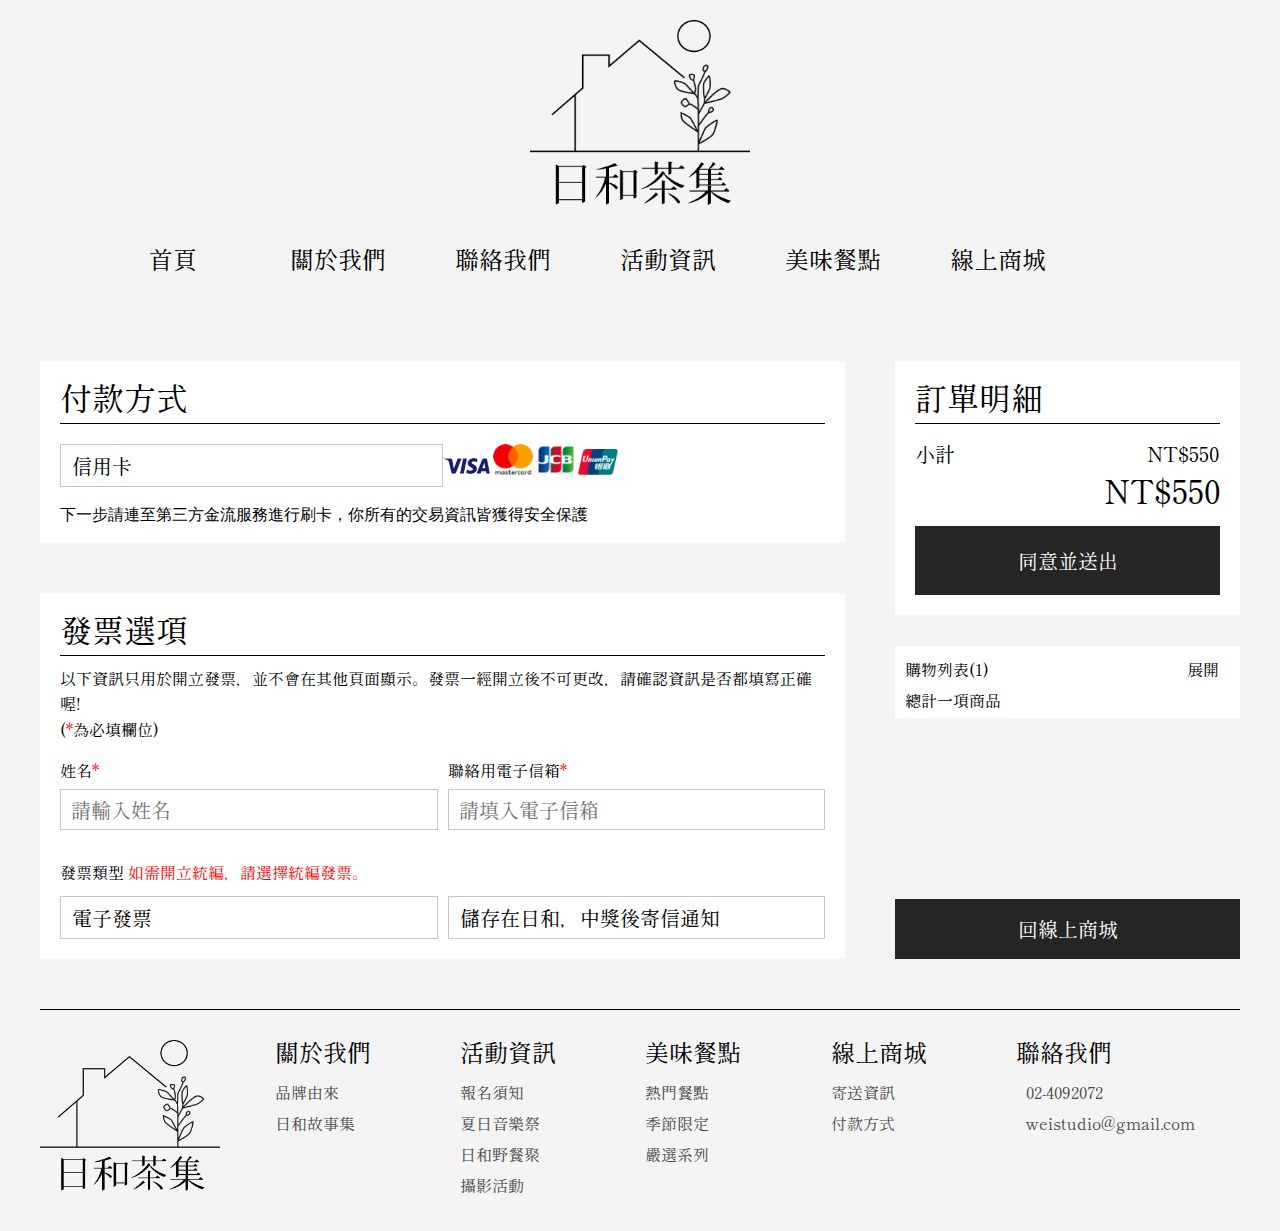
<file: pay.html>
<!DOCTYPE html>
<html lang="en">

<head>
    <meta charset="UTF-8">
    <meta http-equiv="X-UA-Compatible" content="IE=edge">
    <meta name="viewport" content="width=device-width, initial-scale=1.0">
    <title>日和茶集</title>
    <link rel="stylesheet" href="./css/reset.css">

    <link rel="preconnect" href="https://fonts.googleapis.com">
    <link rel="preconnect" href="https://fonts.gstatic.com" crossorigin>
    <link href="https://fonts.googleapis.com/css2?family=Amiri:wght@400;700&display=swap" rel="stylesheet">
    <link href="https://fonts.googleapis.com/css2?family=Amiri&display=swap" rel="stylesheet">

    <link rel="stylesheet" href="./css/nav_footer.css">
    <link rel="stylesheet" href="https://cdnjs.cloudflare.com/ajax/libs/font-awesome/6.3.0/css/all.min.css"
        integrity="sha512-SzlrxWUlpfuzQ+pcUCosxcglQRNAq/DZjVsC0lE40xsADsfeQoEypE+enwcOiGjk/bSuGGKHEyjSoQ1zVisanQ=="
        crossorigin="anonymous" referrerpolicy="no-referrer" />
    <link rel="stylesheet" href="./css/hanamin-master/HanaMin.css">
    <link href="./images/icon.ico" rel="shortcut icon" />


        <!--粗體 明體-->
        <link rel="preconnect" href="https://fonts.googleapis.com">
        <link rel="preconnect" href="https://fonts.gstatic.com" crossorigin>
        <link href="https://fonts.googleapis.com/css2?family=Shippori+Mincho+B1:wght@400;500;600;700;800&display=swap" rel="stylesheet">

    <link rel="stylesheet" href="./css/pay.css">
</head>

<body>
    <div class="bg-color"></div>
    <div class="warp">
        <header>
            <div class="logo">
                <div class="logo-pic">
                    <a href="./index.html"><img src="./images/Logo.png" alt="圖片"></a>
                </div>
                <div class="ham">
                    <div class="hd-icon">
                        <a href="#"><img src="./images/index/icon _instagram_.png" alt=""></a>
                        <a href="./shoppingcar.html"><img src="./images/index/icon _shopping cart_.png" alt=""></a>
                    </div>
                    <div class="hd-line"></div>
                    <!-- <i class="fa-solid fa-bars"></i> -->
                </div>
            </div>
            <div class="phone-slidebar">
                    <ul>
                        <li><a href="./index.html">首頁</a></li>
                        <li><a href="./about.html">關於我們</a></li>
                        <li><a href="./contact.html">聯絡我們</a></li>
                        <li><a href="./eventlist.html">活動資訊</a></li>
                        <li><a href="./food.html">美味餐點</a></li>
                        <li><a href="./productList.html">線上商城</a></li>
                    </ul>
            </div>
            <ul class="des-menu">
                <li><a href="index.html">首頁</a></li>
                <li><a href="about.html">關於我們</a></li>
                <li><a href="contact.html">聯絡我們</a></li>
                <li><a href="eventlist.html">活動資訊</a></li>
                <li><a href="food.html">美味餐點</a></li>
                <li><a href="productList.html">線上商城</a></li>
                <li class="cardslide"><a href="shoppingcar.html"><i class="fa-solid fa-cart-shopping"></i></a></li>
            </ul>
        </header>

        <div class="container">
            <main>
                <div class="main-top">
                    <h4>付款方式</h4>
                    <div class="pay">
                        <div class="btn">
                            <button>
                                <span>信用卡</span>
                                <span class="triangle">
                                    <i class="fa-solid fa-caret-down"></i>
                                </span>
                            </button>
                            <div class="list" style="display: none;">
                                <ul>
                                    <li>
                                        <button>貨到付款</button>
                                    </li>
                                    <li>
                                        <button>貨到付款(宅配)</button>
                                    </li>
                                    <li>
                                        <button>信用卡分期(三期)</button>
                                    </li>
                                    <li>
                                        <button>信用卡分期(六期)</button>
                                    </li>
                                </ul>
                            </div>
                        </div>
                        <div class="card-img">
                            <img src="./images/pay/1.png" alt="">
                            <img src="./images/pay/2.png" alt="">
                            <img src="./images/pay/3.png" alt="">
                            <img src="./images/pay/4.png" alt="">
                        </div>

                    </div>
                    <p>下一步請連至第三方金流服務進行刷卡，你所有的交易資訊皆獲得安全保護</p>
                </div>


                <div class="main-bottom">
                    <h4>發票選項</h4>
                    <p>以下資訊只用於開立發票，並不會在其他頁面顯示。發票一經開立後不可更改，請確認資訊是否都填寫正確喔! <br>(<span class="red">*</span>為必填欄位)</p>
                    <div class="input-top">
                        <div class="name">
                            <label for="name">姓名<span>*</span></label>
                            <br>
                            <input type="text" id="name" placeholder="請輸入姓名">
                        </div>
                        <div class="email">
                            <label for="email">聯絡用電子信箱<span>*</span></label>
                            <br>
                            <input type="text" id="email" placeholder="請填入電子信箱">
                        </div>
                    </div>
                    <div class="input-buttom">
                        <div class="receipt">
                            <p>發票類型 <span>如需開立統編，請選擇統編發票。</span></p>
                            <button>
                                <span>
                                    電子發票
                                </span>
                                <span class="triangle">
                                    <i class="fa-solid fa-caret-down"></i>
                                </span>
                            </button>
                        </div>
                        <div class="save">
                            <button>
                                <span>儲存在日和，中獎後寄信通知</span>
                                <span class="triangle">
                                    <i class="fa-solid fa-caret-down"></i>
                                </span>
                            </button>
                        </div>
                    </div>
                </div>
            </main>
            <aside>
                <div class="aside-top">
                    <h3>訂單明細</h3>
                    <div class="block1">
                        <p class="left">小計</p>
                        <p class="right">NT$550</p>
                    </div>
                    <div class="block2">
                        <p>NT$550</p>
                    </div>
                    <div class="aside-btn">
                        <button>同意並送出</button>
                    </div>
                </div>
                <div class="aside-center">
                    <div class="block3">
                        <p>購物列表(1)</p>
                        <button>
                            <span>
                                <p>展開</p>
                            </span>
                            <span>
                                <i class="fa-solid fa-caret-down"></i>
                            </span>
                        </button>
                    </div>
                    <div class="block4">
                        <p>總計一項商品</p>
                    </div>
                </div>

                <div class="aside-bottom">
                    <a href="./productList.html">回線上商城</a>
                </div>
            </aside>
        </div>

    </div>




    <div class="slideshoppingcar">
        <div class="shop-title">
            <div class="car">
                <p>您的購物車</p>
            </div>
            <div class="delete-icon">
                <a href="#"><img src="./images/index/delete.png" alt=""></a>
            </div>
        </div>
        <div class="product1">

            <div class="shop-content">
                <div class="shop-pic">
                    <img src="./images/shoppingcar/3.png" alt="">
                </div>
                <div class="shop-text">
                    <h3>攝影集</h3>
                    <p>NT$ <span class="slide-product-price">550</span> </p>
                    <a href="#" class="del-link"><i class="fa-regular fa-trash-can"></i></a>
                </div>
            </div>
            <div class="shop-total">
                <div class="num">
                    <div class="left-icon">
                        <i class="fa-solid fa-minus minus-btn"></i>
                    </div>
                    <div class="center-input">
                        <input type="text" value="1" class="numinput" disabled>
                    </div>

                    <div class="right-icon">
                        <i class="fa-solid fa-plus plus-btn"></i>
                    </div>
                </div>
                <div class="shop-price">
                    <p>NT$<span class="slide-price">550</span></p>
                </div>
            </div>
        </div>
        <div class="product2">
            <div class="shop-content">
                <div class="shop-pic">
                    <img src="./images/shoppingcar/5.png" alt="">
                </div>
                <div class="shop-text">
                    <h3>二手小物</h3>
                    <p>NT$ <span class="slide-product-price">500</span> </p>
                    <a href="#" class="del-link"><i class="fa-regular fa-trash-can"></i></a>
                </div>
            </div>
            <div class="shop-total">
                <div class="num">
                    <div class="left-icon">
                        <i class="fa-solid fa-minus minus-btn"></i>
                    </div>
                    <input type="text" value="1" class="numinput" disabled>
                    <div class="right-icon">
                        <i class="fa-solid fa-plus plus-btn"></i>
                    </div>
                </div>
                <div class="shop-price">
                    <p>NT$<span class="slide-price">500</span></p>
                </div>
            </div>
        </div>

        <div class="shop-pay">
            <a href="shoppingcar.html">
                <p>結帳</p>
            </a>
        </div>
    </div>

    <footer class="phone-footer">
        <div class="phone-footer-in">
            <div class="footer-flex">
                <div class="footer-pic">
                    <img src="./images/Logo.png" alt="">
                </div>
                <ul class="footer-list">
                    <li>HOURS:8:00-21:00</li>
                    <li>OPEN:Wed / Fri / 2nd&4th Sun</li>
                    <li>ADDRESS:<span>台北市北投區菁山路</span></li>
                    <li>MAIL:weistudio@gmail.com</li>

                </ul>
            </div>
        </div>
    </footer>





    <footer class="des-footer">
        <div class="container">
            <div class="img">
                <a href="#">
                    <img src="./images/Logo.png" alt="">
                </a>
            </div>
            <ul>
                <li>
                    <a href="about.html" class="title">關於我們</a>
                    <a href="about.html" class="inner">品牌由來</a>
                    <a href="about.html" class="inner">日和故事集</a>
                </li>

                <li>
                    <a href="eventlist.html" class="title">活動資訊</a>
                    <a href="eventlist.html" class="inner">報名須知</a>
                    <a href="eventlist.html" class="inner">夏日音樂祭</a>
                    <a href="eventlist.html" class="inner">日和野餐聚</a>
                    <a href="eventlist.html" class="inner">攝影活動</a>
                </li>
                <li>
                    <a href="food.html" class="title">美味餐點</a>
                    <a href="food.html" class="inner">熱門餐點</a>
                    <a href="food.html" class="inner">季節限定</a>
                    <a href="food.html" class="inner">嚴選系列</a>
                </li>
                <li>
                    <a href="productList.html" class="title">線上商城</a>
                    <a href="productList.html" class="inner">寄送資訊</a>
                    <a href="productList.html"class="inner">付款方式</a>
                </li>
                <li>
                    <a href="contact.html" class="title">聯絡我們</a>
                    <a href="contact.html" class="inner"><i class="fa-solid fa-phone"></i>02-4092072</a>
                    <a href="contact.html" class="inner"><i class="fa-solid fa-envelope"></i>weistudio@gmail.com</a>
                </li>

            </ul>
        </div>

    </footer>
        <script src="./js/pay.js"></script>
</body>

</html>
</file>
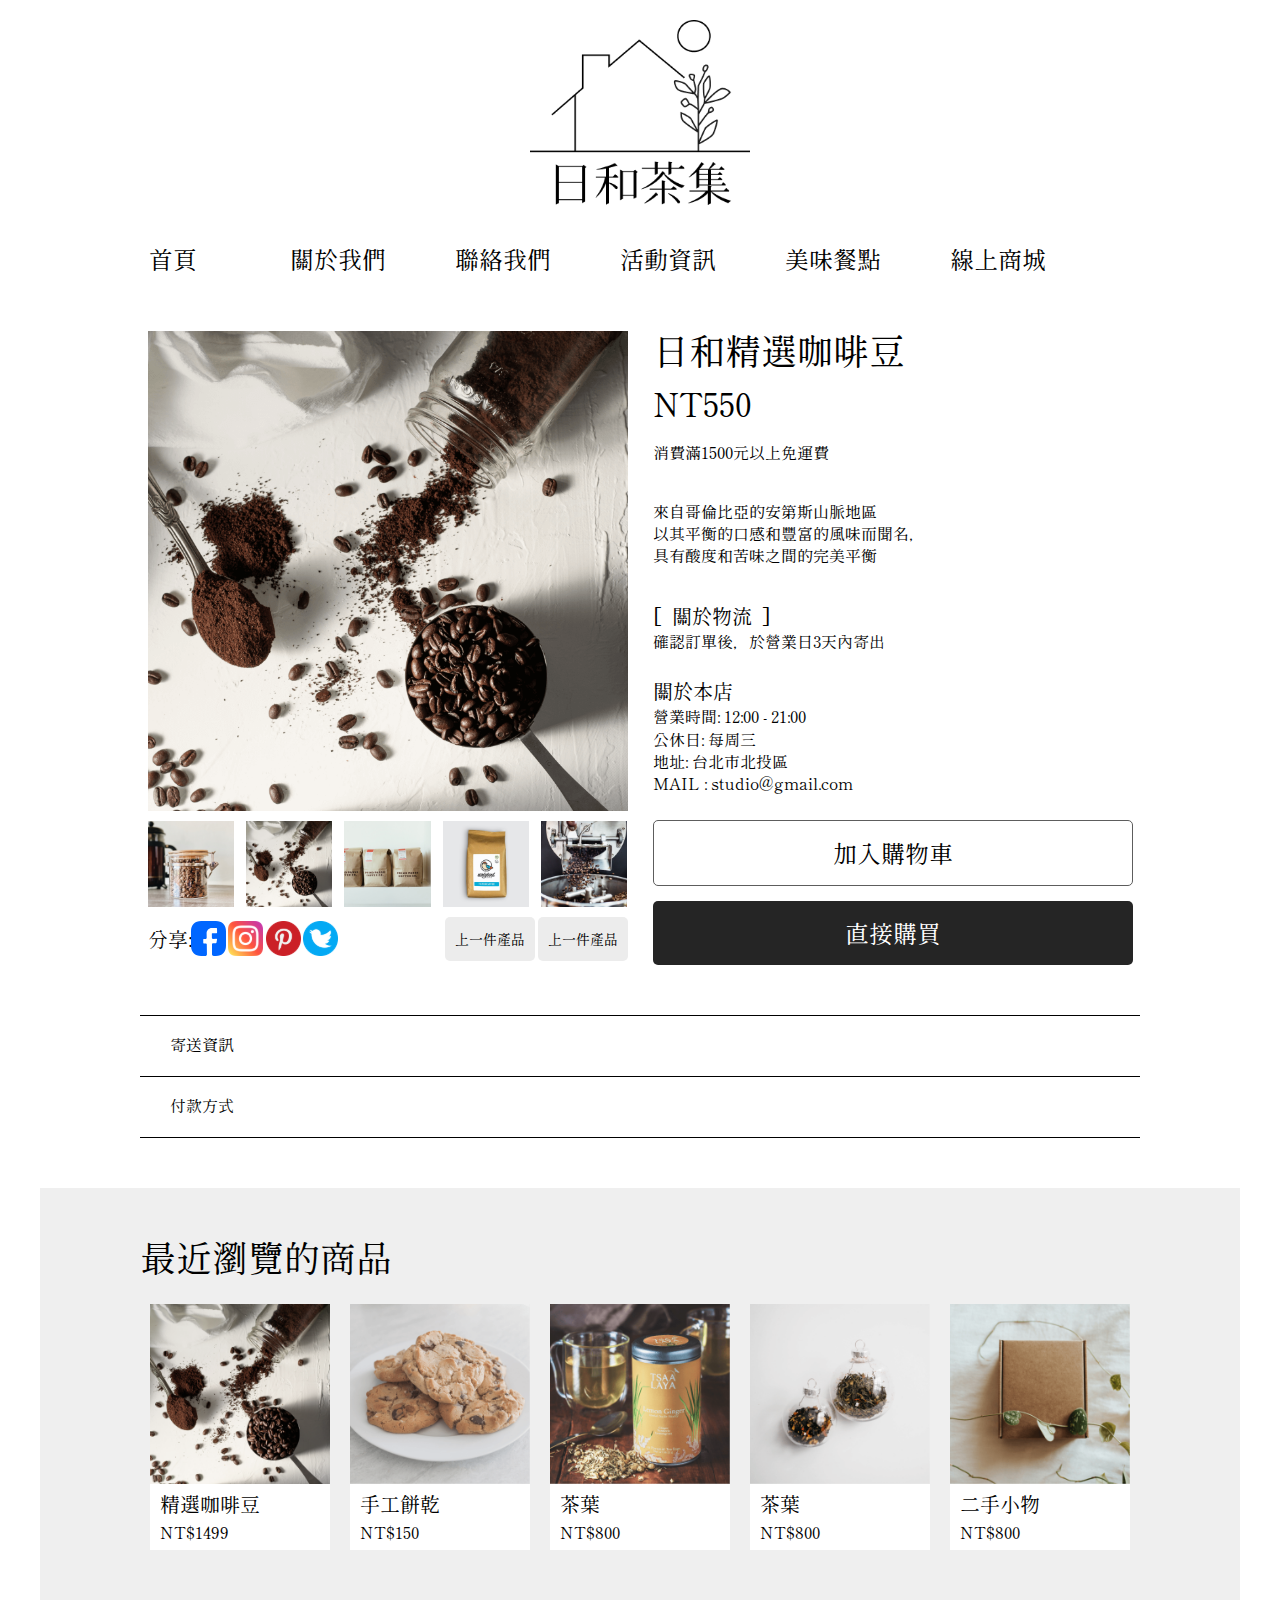
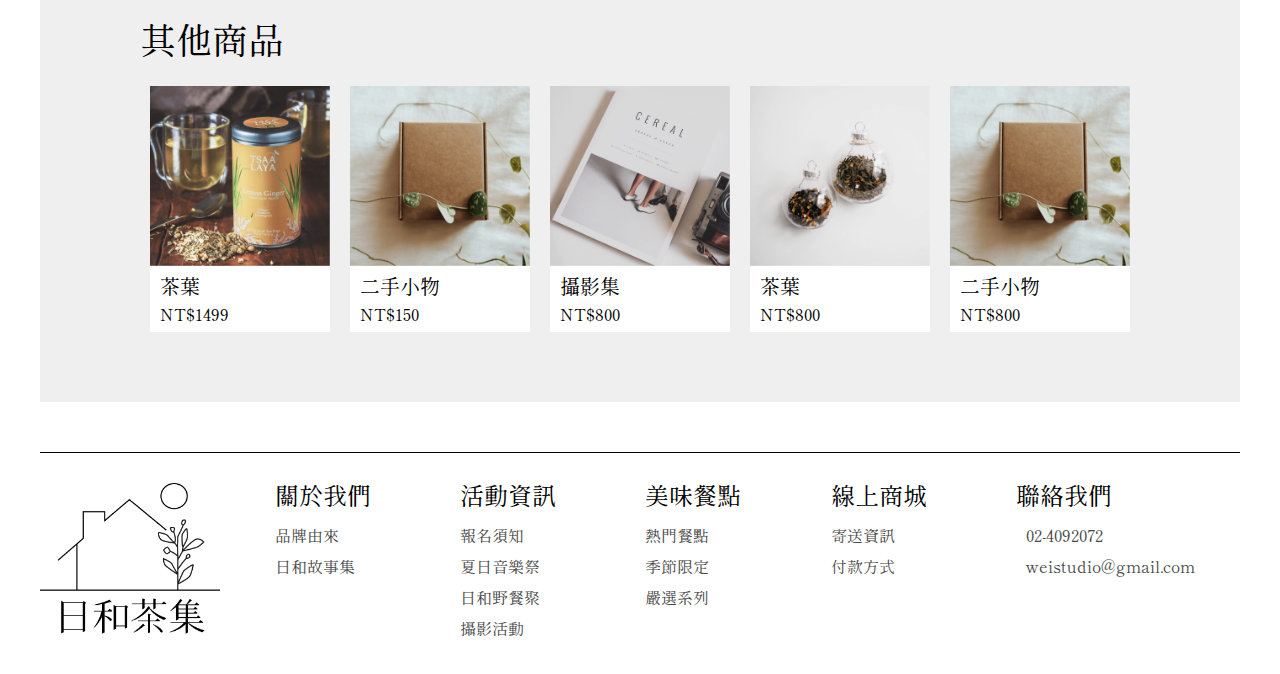
<file: productInner.html>
<!DOCTYPE html>
<html lang="en">

<head>
    <meta charset="UTF-8">
    <meta http-equiv="X-UA-Compatible" content="IE=edge">
    <meta name="viewport" content="width=device-width, initial-scale=1.0">
    <title>日和茶集</title>
    <link rel="stylesheet" href="./css/reset.css">

    <link rel="preconnect" href="https://fonts.googleapis.com">
    <link rel="preconnect" href="https://fonts.gstatic.com" crossorigin>
    <link href="https://fonts.googleapis.com/css2?family=Amiri:wght@400;700&display=swap" rel="stylesheet">
    <link href="https://fonts.googleapis.com/css2?family=Amiri&display=swap" rel="stylesheet">

        <!--粗體 明體-->
        <link rel="preconnect" href="https://fonts.googleapis.com">
        <link rel="preconnect" href="https://fonts.gstatic.com" crossorigin>
        <link href="https://fonts.googleapis.com/css2?family=Shippori+Mincho+B1:wght@400;500;600;700;800&display=swap" rel="stylesheet">

    <link rel="stylesheet" href="./css/nav_footer.css">
    <link rel="stylesheet" href="https://cdnjs.cloudflare.com/ajax/libs/font-awesome/6.3.0/css/all.min.css"
        integrity="sha512-SzlrxWUlpfuzQ+pcUCosxcglQRNAq/DZjVsC0lE40xsADsfeQoEypE+enwcOiGjk/bSuGGKHEyjSoQ1zVisanQ=="
        crossorigin="anonymous" referrerpolicy="no-referrer" />
    <link rel="stylesheet" href="./css/hanamin-master/HanaMin.css">
    <link href="./images/icon.ico" rel="shortcut icon" />
    <link rel="stylesheet" href="./css/productInner.css">
</head>

<body>
    <div class="bg-color"></div>
    <div class="warp">
        <header>
            <div class="logo add">
                <div class="logo-pic">
                    <a href="./index.html"><img src="./images/Logo.png" alt="圖片"></a>
                </div>
                <div class="ham">
                    <div class="hd-icon">
                        <a href="#"><img src="./images/index/icon _instagram_.png" alt=""></a>
                        <a href="./shoppingcar.html"><img src="./images/index/icon _shopping cart_.png" alt=""></a>
                    </div>
                    <div class="hd-line"></div>
                    <!-- <i class="fa-solid fa-bars"></i> -->
                </div>
            </div>
            <div class="phone-slidebar">
                    <ul>
                        <li><a href="./index.html">首頁</a></li>
                        <li><a href="./about.html">關於我們</a></li>
                        <li><a href="./contact.html">聯絡我們</a></li>
                        <li><a href="./eventlist.html">活動資訊</a></li>
                        <li><a href="./food.html">美味餐點</a></li>
                        <li><a href="./productList.html">線上商城</a></li>
                    </ul>
            </div>
            <ul class="des-menu">
                <li><a href="index.html">首頁</a></li>
                <li><a href="about.html">關於我們</a></li>
                <li><a href="contact.html">聯絡我們</a></li>
                <li><a href="eventlist.html">活動資訊</a></li>
                <li><a href="food.html">美味餐點</a></li>
                <li><a href="productList.html">線上商城</a></li>
                <li class="cardslide"><a href="shoppingcar.html"><i class="fa-solid fa-cart-shopping"></i></a></li>
            </ul>
        </header>

        <article>
            <section class="sec1">
                <div class="sec1-left">
                    <div class="big-product">
                        <img src="./images/productinner/8.png" alt="" class="pic0">
                        <img src="./images/productinner/big1.png" alt="" class="pic1">
                        <img src="./images/productinner/big2.png" alt="" class="pic2">
                        <img src="./images/productinner/big3.png" alt="" class="pic3">
                        <img src="./images/productinner/big4.png" alt="" class="pic4">
                        <img src="./images/productinner/big5.png" alt="" class="pic5">
                    </div>
                    <div class="small-product">
                        <a href="#" class="piclink1"><img src="./images/productinner/11.png" alt=""></a>
                        <a href="#" class="piclink2"><img src="./images/productinner/9.png" alt=""></a>
                        <a href="#" class="piclink3"><img src="./images/productinner/10.png" alt=""></a>
                        <a href="#" class="piclink4"><img src="./images/productinner/15.png" alt=""></a>
                        <a href="#" class="piclink5"><img src="./images/productinner/16.png" alt=""></a>
                    </div>

                    <div class="bar">
                        <div class="bar-left">
                            <div class="share">
                                <p>分享:</p>
                            </div>
                            <div class="icon-link">
                                <a href="#">
                                    <img src="./images/productinner/fb.svg" alt="">
                                </a>
                                <a href="#">
                                    <img src="./images/productinner/ig.svg" alt="">
                                </a>
                                <a href="#">
                                    <img src="./images/productinner/pinterest.svg" alt="">
                                </a>
                                <a href="#">
                                    <img src="./images/productinner/twitter.svg" alt="">
                                </a>
                            </div>

                        </div>

                        <div class="bar-right">
                            <a href="#"><i class="fa-solid fa-arrow-left"></i>上一件產品</a>
                            <a href="#">上一件產品<i class="fa-solid fa-arrow-right"></i></a>
                        </div>
                    </div>

                </div>


                <div class="sec1-right">
                    <div class="title">
                        <h3>日和精選咖啡豆</h3>
                        <h4><span>NT</span>550</h4>
                    </div>

                    <div class="text1">
                        <p>消費滿1500元以上免運費</p>
                    </div>

                    <div class="text2">
                        <p class="des-text2">
                            來自哥倫比亞的安第斯山脈地區<br>
                            以其平衡的口感和豐富的風味而聞名，<br>
                            具有酸度和苦味之間的完美平衡
                        </p>
                        <p class="phone-text2">
                            來自哥倫比亞的安第斯山脈地區
                            以其平衡的口感和豐富的風味而聞名，具有酸度和苦味之間的完美平衡。
                        </p>
                    </div>

                    <div class="text3">
                        <h4>[<span>關於物流</span>]</h4>
                        <p>確認訂單後，於營業日3天內寄出</p>
                    </div>

                    <div class="text4">
                        <h4>關於本店</h4>
                        <p>
                            營業時間: 12:00 - 21:00 <br>
                            公休日: 每周三<br>
                            地址: 台北市北投區<br>
                            MAIL : studio@gmail.com <br>
                        </p>
                    </div>

                    <div class="link">
                        <a href="#">加入購物車</a>
                    </div>
                    <div class="link2">
                        <a href="./pay.html">直接購買</a>
                    </div>
                </div>
            </section>

            <section class="sec2">
                <div class="sec2-top">
                    <a href="#">
                        <i class="fa-solid fa-truck"></i>寄送資訊
                    </a>
                    <a href="#" class="right">
                        <i class="fa-solid fa-chevron-right"></i>
                    </a>
                </div>
                <div class="sec2-bottom">
                    <a href="#">
                        <i class="fa-solid fa-sack-dollar"></i>付款方式
                    </a>
                    <a href="#" class="right">
                        <i class="fa-solid fa-chevron-right"></i>
                    </a>
                </div>
            </section>

            <section class="sec3">
                <div class="sec3-warp">
                    <div class="sec3-top">
                        <h3>最近瀏覽的商品</h3>
                        <ul>
                            <li>
                                <a href="#">
                                    <img src="./images/productinner/12.png" alt="">
                                    <div class="text-content">
                                        <h4>精選咖啡豆</h4>
                                        <p>NT$1499</p>
                                    </div>
                                </a>
                            </li>
                            <li>
                                <a href="#">
                                    <img src="./images/productinner/1.png" alt="">
                                    <div class="text-content">
                                        <h4>手工餅乾</h4>
                                        <p>NT$150</p>
                                    </div>
                                </a>
                            </li>
                            <li>
                                <a href="#">
                                    <img src="./images/productinner/7.png" alt="">
                                    <div class="text-content">
                                        <h4>茶葉</h4>
                                        <p>NT$800</p>
                                    </div>
                                </a>
                            </li>
                            <li>
                                <a href="#">
                                    <img src="./images/productinner/2.png" alt="">
                                    <div class="text-content">
                                        <h4>茶葉</h4>
                                        <p>NT$800</p>
                                    </div>
                                </a>
                            </li>
                            <li>
                                <a href="#">
                                    <img src="./images/productinner/5.png" alt="">
                                    <div class="text-content">
                                        <h4>二手小物</h4>
                                        <p>NT$800</p>
                                    </div>
                                </a>
                            </li>
                        </ul>
                    </div>
                    <div class="sec3-bottom">
                        <h3>其他商品</h3>
                        <ul>
                            <li>
                                <a href="#">
                                    <img src="./images/productinner/7.png" alt="">
                                    <div class="text-content">
                                        <h4>茶葉</h4>
                                        <p>NT$1499</p>
                                    </div>
                                </a>
                            </li>
                            <li>
                                <a href="#">
                                    <img src="./images/productinner/5.png" alt="">
                                    <div class="text-content">
                                        <h4>二手小物</h4>
                                        <p>NT$150</p>
                                    </div>
                                </a>
                            </li>
                            <li>
                                <a href="#">
                                    <img src="./images/productinner/3.png" alt="">
                                    <div class="text-content">
                                        <h4>攝影集</h4>
                                        <p>NT$800</p>
                                    </div>
                                </a>
                            </li>
                            <li>
                                <a href="#">
                                    <img src="./images/productinner/2.png" alt="">
                                    <div class="text-content">
                                        <h4>茶葉</h4>
                                        <p>NT$800</p>
                                    </div>
                                </a>
                            </li>
                            <li>
                                <a href="#">
                                    <img src="./images/productinner/5.png" alt="">
                                    <div class="text-content">
                                        <h4>二手小物</h4>
                                        <p>NT$800</p>
                                    </div>
                                </a>
                            </li>
                        </ul>
                    </div>
                </div>
            </section>
        </article>


    </div>

    <div class="slideshoppingcar">
        <div class="shop-title">
            <div class="car">
                <p>您的購物車</p>
            </div>
            <div class="delete-icon">
                <a href="#"><img src="./images/index/delete.png" alt=""></a>
            </div>
        </div>
        <div class="product1">

            <div class="shop-content">
                <div class="shop-pic">
                    <img src="./images/shoppingcar/3.png" alt="">
                </div>
                <div class="shop-text">
                    <h3>攝影集</h3>
                    <p>NT$ <span class="slide-product-price">550</span> </p>
                    <a href="#" class="del-link"><i class="fa-regular fa-trash-can"></i></a>
                </div>
            </div>
            <div class="shop-total">
                <div class="num">
                    <div class="left-icon">
                        <i class="fa-solid fa-minus minus-btn"></i>
                    </div>
                    <div class="center-input">
                        <input type="text" value="1" class="numinput" disabled>
                    </div>

                    <div class="right-icon">
                        <i class="fa-solid fa-plus plus-btn"></i>
                    </div>
                </div>
                <div class="shop-price">
                    <p>NT$<span class="slide-price">550</span></p>
                </div>
            </div>
        </div>
        <div class="product2">
            <div class="shop-content">
                <div class="shop-pic">
                    <img src="./images/shoppingcar/5.png" alt="">
                </div>
                <div class="shop-text">
                    <h3>二手小物</h3>
                    <p>NT$ <span class="slide-product-price">500</span> </p>
                    <a href="#" class="del-link"><i class="fa-regular fa-trash-can"></i></a>
                </div>
            </div>
            <div class="shop-total">
                <div class="num">
                    <div class="left-icon">
                        <i class="fa-solid fa-minus minus-btn"></i>
                    </div>
                    <input type="text" value="1" class="numinput" disabled>
                    <div class="right-icon">
                        <i class="fa-solid fa-plus plus-btn"></i>
                    </div>
                </div>
                <div class="shop-price">
                    <p>NT$<span class="slide-price">500</span></p>
                </div>
            </div>
        </div>

        <div class="shop-pay">
            <a href="shoppingcar.html">
                <p>結帳</p>
            </a>
        </div>
    </div>


    <footer class="phone-footer">
        <div class="phone-footer-in">
            <div class="footer-flex">
                <div class="footer-pic">
                    <img src="./images/Logo.png" alt="">
                </div>
                <ul class="footer-list">
                    <li>HOURS:8:00-21:00</li>
                    <li>OPEN:Wed / Fri / 2nd&4th Sun</li>
                    <li>ADDRESS:<span>台北市北投區菁山路</span></li>
                    <li>MAIL:weistudio@gmail.com</li>

                </ul>
            </div>
        </div>
    </footer>

    <footer class="des-footer">
        <div class="container">
            <div class="img">
                <a href="#">
                    <img src="./images/Logo.png" alt="">
                </a>
            </div>
            <ul>
                <li>
                    <a href="about.html" class="title">關於我們</a>
                    <a href="about.html" class="inner">品牌由來</a>
                    <a href="about.html" class="inner">日和故事集</a>
                </li>

                <li>
                    <a href="eventlist.html" class="title">活動資訊</a>
                    <a href="eventlist.html" class="inner">報名須知</a>
                    <a href="eventlist.html" class="inner">夏日音樂祭</a>
                    <a href="eventlist.html" class="inner">日和野餐聚</a>
                    <a href="eventlist.html" class="inner">攝影活動</a>
                </li>
                <li>
                    <a href="food.html" class="title">美味餐點</a>
                    <a href="food.html" class="inner">熱門餐點</a>
                    <a href="food.html" class="inner">季節限定</a>
                    <a href="food.html" class="inner">嚴選系列</a>
                </li>
                <li>
                    <a href="productList.html" class="title">線上商城</a>
                    <a href="productList.html" class="inner">寄送資訊</a>
                    <a href="productList.html" class="inner">付款方式</a>
                </li>
                <li>
                    <a href="contact.html" class="title">聯絡我們</a>
                    <a href="contact.html" class="inner"><i class="fa-solid fa-phone"></i>02-4092072</a>
                    <a href="contact.html" class="inner"><i class="fa-solid fa-envelope"></i>weistudio@gmail.com</a>
                </li>

            </ul>
        </div>

    </footer>
    <script src="./js/productInner.js"></script>
</body>

</html>
</file>
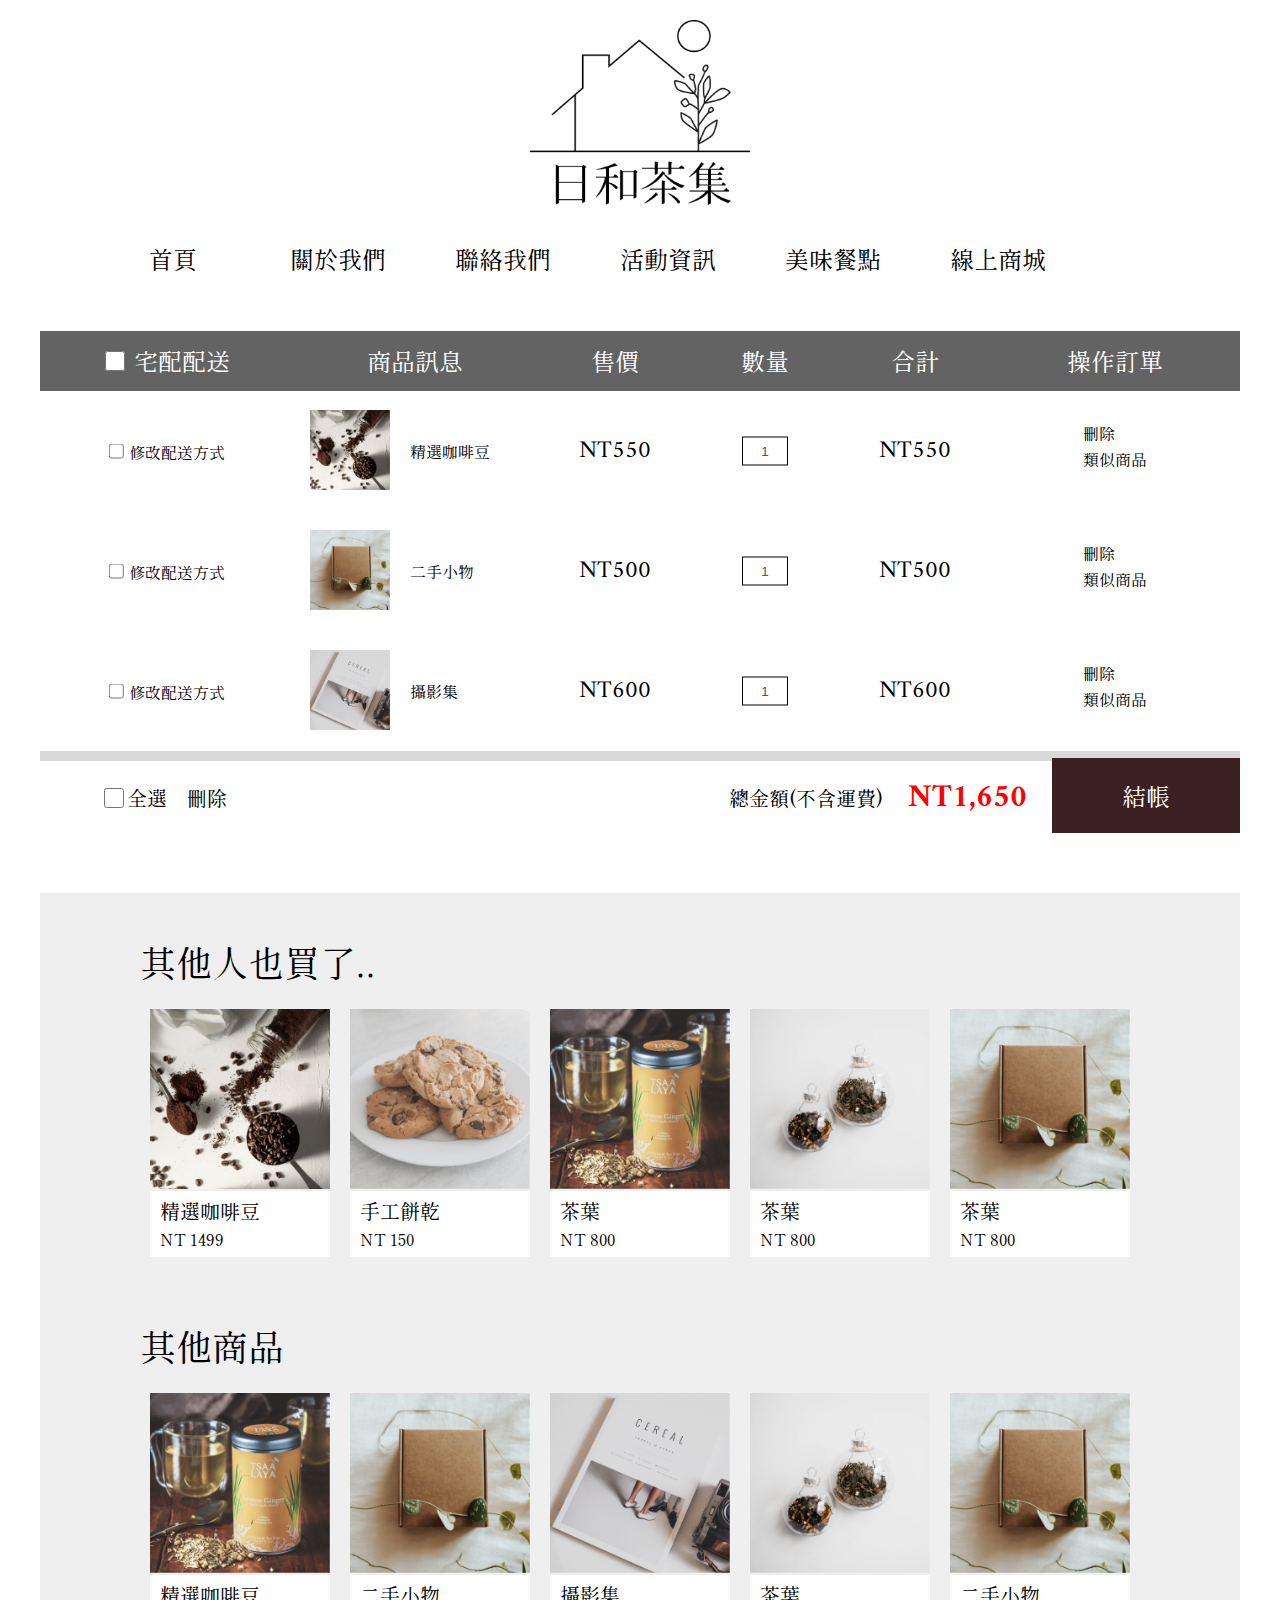
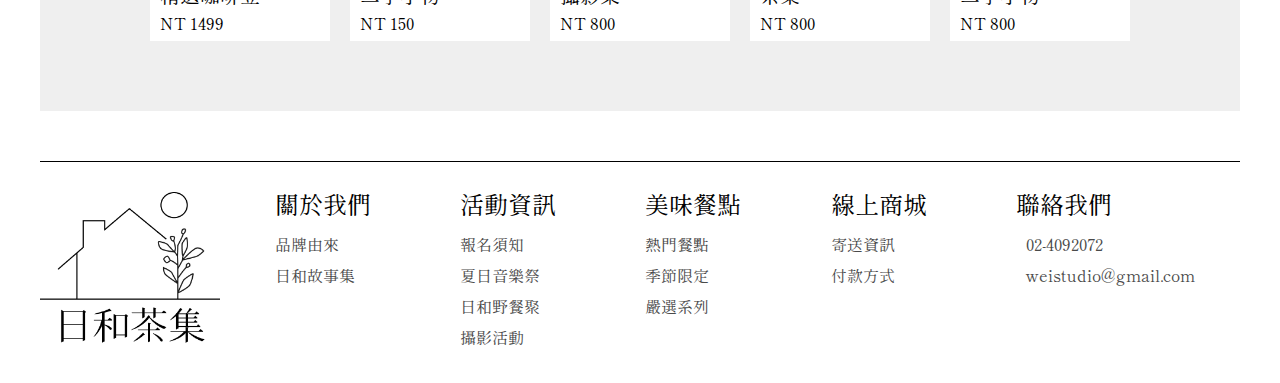
<file: shoppingcar.html>
<!DOCTYPE html>
<html lang="en">

<head>
    <meta charset="UTF-8">
    <meta http-equiv="X-UA-Compatible" content="IE=edge">
    <meta name="viewport" content="width=device-width, initial-scale=1.0">
    <title>日和茶集</title>

    <link rel="stylesheet" href="./css/reset.css">



    <!-- 字體-->
    <link rel="preconnect" href="https://fonts.googleapis.com">
    <link rel="preconnect" href="https://fonts.gstatic.com" crossorigin>
    <link href="https://fonts.googleapis.com/css2?family=Amiri:wght@400;700&display=swap" rel="stylesheet">
    <link href="https://fonts.googleapis.com/css2?family=Amiri&display=swap" rel="stylesheet">

    <!--粗體 明體-->
    <link rel="preconnect" href="https://fonts.googleapis.com">
    <link rel="preconnect" href="https://fonts.gstatic.com" crossorigin>
    <link href="https://fonts.googleapis.com/css2?family=Shippori+Mincho+B1:wght@400;500;600;700;800&display=swap"
        rel="stylesheet">

    <link rel="stylesheet" href="https://cdnjs.cloudflare.com/ajax/libs/font-awesome/6.3.0/css/all.min.css"
        integrity="sha512-SzlrxWUlpfuzQ+pcUCosxcglQRNAq/DZjVsC0lE40xsADsfeQoEypE+enwcOiGjk/bSuGGKHEyjSoQ1zVisanQ=="
        crossorigin="anonymous" referrerpolicy="no-referrer" />

    <link rel="stylesheet" href="./css/nav_footer.css">
    <link rel="stylesheet" href="https://cdnjs.cloudflare.com/ajax/libs/font-awesome/6.3.0/css/all.min.css"
        integrity="sha512-SzlrxWUlpfuzQ+pcUCosxcglQRNAq/DZjVsC0lE40xsADsfeQoEypE+enwcOiGjk/bSuGGKHEyjSoQ1zVisanQ=="
        crossorigin="anonymous" referrerpolicy="no-referrer" />
    <link rel="stylesheet" href="./css/hanamin-master/HanaMin.css">
    <link href="./images/icon.ico" rel="shortcut icon" />


    <link rel="stylesheet" href="./css/shoppingcar.css">
</head>

<body>
    <div class="bg-color"></div>
    <div class="warp">
        <header>
            <div class="logo add">
                <div class="logo-pic">
                    <a href="./index.html"><img src="./images/Logo.png" alt="圖片"></a>
                </div>
                <div class="ham">
                    <div class="hd-icon">
                        <a href="#"><img src="./images/index/icon _instagram_.png" alt=""></a>
                        <a href="./shoppingcar.html"><img src="./images/index/icon _shopping cart_.png" alt=""></a>
                    </div>
                    <div class="hd-line"></div>
                    <!-- <i class="fa-solid fa-bars"></i> -->
                </div>
            </div>
            <div class="phone-slidebar">
                <ul>
                    <li><a href="./index.html">首頁</a></li>
                    <li><a href="./about.html">關於我們</a></li>
                    <li><a href="./contact.html">聯絡我們</a></li>
                    <li><a href="./eventlist.html">活動資訊</a></li>
                    <li><a href="./food.html">美味餐點</a></li>
                    <li><a href="./productList.html">線上商城</a></li>
                </ul>
            </div>
            <ul class="des-menu">
                <li><a href="index.html">首頁</a></li>
                <li><a href="about.html">關於我們</a></li>
                <li><a href="contact.html">聯絡我們</a></li>
                <li><a href="eventlist.html">活動資訊</a></li>
                <li><a href="food.html">美味餐點</a></li>
                <li><a href="productList.html">線上商城</a></li>
                <li class="cardslide"><a href="shoppingcar.html"><i class="fa-solid fa-cart-shopping"></i></a></li>
            </ul>
        </header>

        <article>
            <table class="shoppingcar">
                <thead>
                    <tr>
                        <th width="250">
                            <input type="checkbox" id="check" name="check" class="checkbox">
                            <span>宅配配送</span>
                        </th>
                        <th width="250">
                            <p>商品訊息</p>
                        </th>
                        <th width="150">
                            <p>售價</p>
                        </th>
                        <th width="150">
                            <p>數量</p>
                        </th>
                        <th width="150">
                            <p>合計</p>
                        </th>
                        <th width="250">
                            <p>操作訂單</p>
                        </th>
                    </tr>
                </thead>

                <tbody>
                    <tr class="cartList">
                        <td>
                            <div class="block1">
                                <input type="checkbox" class="checkbox">
                                <span>修改配送方式</span>
                            </div>
                        </td>
                        <td>
                            <div class="block2">
                                <a href="#"><img src="./images/shoppingcar/6.png" alt=""></a>
                                <p>精選咖啡豆</p>
                            </div>
                        </td>
                        <td>
                            <div class="block3">
                                <p>NT<span class="price">550</span></p>
                            </div>
                        </td>
                        <td>
                            <div class="block4">
                                <i class="fa-solid fa-minus minus-btn"></i>
                                <input type="text" value="1" class="numinput" disabled>
                                <i class="fa-solid fa-plus plus-btn"></i>
                            </div>
                        </td>
                        <td>
                            <div class="block5">
                                <span class="totalpay">NT550</span>
                            </div>
                        </td>
                        <td>
                            <div class="block6">
                                <p class="des-del">刪除</p>
                                <p>類似商品</p>
                            </div>
                        </td>
                    </tr>


                    <tr class="cartList">
                        <td>
                            <div class="block1">
                                <input type="checkbox" class="checkbox">
                                <span>修改配送方式</span>
                            </div>
                        </td>
                        <td>
                            <div class="block2">
                                <a href="#"><img src="./images/shoppingcar/5.png" alt=""></a>
                                <p>二手小物</p>
                            </div>
                        </td>
                        <td>
                            <div class="block3">
                                <p>NT<span class="price">500</span></p>
                            </div>
                        </td>
                        <td>
                            <div class="block4">
                                <i class="fa-solid fa-minus minus-btn"></i>
                                <input type="text" value="1" class="numinput" disabled>
                                <i class="fa-solid fa-plus plus-btn"></i>
                            </div>
                        </td>
                        <td>
                            <div class="block5">
                                <span class="totalpay">NT500</span>
                            </div>
                        </td>
                        <td>
                            <div class="block6">
                                <p class="des-del">刪除</p>
                                <p>類似商品</p>
                            </div>
                        </td>
                    </tr>


                    <tr class="cartList">
                        <td>
                            <div class="block1">
                                <input type="checkbox" class="checkbox">
                                <span>修改配送方式</span>
                            </div>
                        </td>
                        <td>
                            <div class="block2">
                                <a href="#"><img src="./images/shoppingcar/3.png" alt=""></a>
                                <p>攝影集</p>
                            </div>
                        </td>
                        <td>
                            <div class="block3">
                                <p>NT<span class="price">600</span></p>
                            </div>
                        </td>
                        <td>
                            <div class="block4">
                                <i class="fa-solid fa-minus minus-btn"></i>
                                <input type="text" value="1" class="numinput" disabled>
                                <i class="fa-solid fa-plus plus-btn"></i>
                            </div>
                        </td>
                        <td>
                            <div class="block5">
                                <span class="totalpay">NT600</span>
                            </div>
                        </td>
                        <td>
                            <div class="block6">
                                <p class="des-del">刪除</p>
                                <p>類似商品</p>
                            </div>
                        </td>
                    </tr>

                    <tr class="bar">
                        <td colspan="6"></td>
                    </tr>
                </tbody>
            </table>


            <section class="sec-block">
                <div class="sec-left">
                    <input type="checkbox" class="des-check-all">
                    <span class="text1">全選</span>
                    <a href="#"><span class="text2">刪除</span></a>
                </div>
                <div class="sec-right">

                    <span>總金額(不含運費)</span>
                    <span class="total">NT1650</span>
                    <a href="./pay.html">結帳</a>
                </div>
            </section>


            <div class="top-block"></div>

            <section class="phone-shoppingcar-title">
                <div class="shoppingcar-title-left">
                    <p class="left">購物車(3)</p>
                </div>
                <div class="shoppingcar-title-right">
                    <p class="right">編輯</p>
                </div>
            </section>



            
            <section class="phone-shoppingcar">
                <div class="phone-shoppingcar-inner">
                    <div class="inner-title">
                        <input type="checkbox" class="check">
                        <h3>宅配配送</h3>
                    </div>
                    <div class="product">
                        <div class="product-block1">
                            <input type="checkbox" class="check">
                            <h3>修改配送方式</h3>
                        </div>

                        <div class="product-content">
                            <div class="product-content-pic">
                                <img src="./images/productinner/12.png" alt="">
                            </div>

                            <div class="product-content-text">
                                <a href="./productInner.html">
                                    <h3>精選咖啡豆</h3>
                                </a>

                                <div class="type-content">
                                    <p>甘甜的淡香，低調而優雅</p>
                                </div>

                                <div class="product-money">
                                    <p>NT$ <span class="phone-price-total">550</span></p>
                                </div>
                                <div class="product-num">
                                    <div class="phone-num">
                                        <div class="phone-minus-btn">
                                            <i class="fa-solid fa-minus minus-btn"></i>
                                        </div>


                                        <input type="text" value="1" class="phone-num-btn">


                                        <div class="phone-plus-btn">
                                            <i class="fa-solid fa-plus plus-btn"></i>
                                        </div>

                                    </div>


                                    <div class="phone-del">
                                        <p>刪除</p>
                                    </div>
                                </div>
                            </div>
                        </div>
                    </div>



                    <div class="product">
                        <div class="product-block1">
                            <input type="checkbox" class="check">
                            <h3>修改配送方式</h3>
                        </div>

                        <div class="product-content">
                            <div class="product-content-pic">
                                <img src="./images/productinner/3.png" alt="">
                            </div>

                            <div class="product-content-text">
                                <a href="./productInner.html">
                                    <h3>攝影集</h3>
                                </a>

                                <div class="type-content1">
                                    <p>紀錄各種活動的精采瞬間</p>
                                </div>

                                <div class="product-money">
                                    <p>NT$ <span class="phone-price-total">600</span></p>
                                </div>
                                <div class="product-num">
                                    <div class="phone-num">
                                        <div class="phone-minus-btn">
                                            <i class="fa-solid fa-minus minus-btn"></i>
                                        </div>

                                        <input type="text" value="1" class="phone-num-btn">



                                        <div class="phone-plus-btn">
                                            <i class="fa-solid fa-plus plus-btn"></i>
                                        </div>

                                    </div>


                                    <div class="phone-del">
                                        <p>刪除</p>
                                    </div>
                                </div>
                            </div>
                        </div>
                    </div>


                    <div class="product" style="border: none;">
                        <div class="product-block1">
                            <input type="checkbox" class="check">
                            <h3>修改配送方式</h3>
                        </div>

                        <div class="product-content">
                            <div class="product-content-pic">
                                <img src="./images/productinner/5.png" alt="">
                            </div>

                            <div class="product-content-text">
                                <a href="./productInner.html">
                                    <h3>二手小物</h3>
                                </a>

                                <div class="type-content">
                                    <p>充滿驚喜的二手小物</p>
                                </div>

                                <div class="product-money">
                                    <p>NT$ <span class="phone-price-total">500</span></p>
                                </div>
                                <div class="product-num">
                                    <div class="phone-num">
                                        <div class="phone-minus-btn">
                                            <i class="fa-solid fa-minus minus-btn"></i>
                                        </div>


                                        <input type="text" value="1" class="phone-num-btn">


                                        <div class="phone-plus-btn">
                                            <i class="fa-solid fa-plus plus-btn"></i>
                                        </div>

                                    </div>


                                    <div class="phone-del">
                                        <p>刪除</p>
                                    </div>
                                </div>
                            </div>
                        </div>
                    </div>
                </div>
            </section>


            <section class="phone-sec3">
                <div class="phone-sec3-title">
                    <h3>其他人也買了</h3>
                </div>
                <div class="product-warp">
                    <div class="productlist">
                        <div class="product-pic">
                            <img src="./images/productlist/6.png" alt="">
                        </div>
                        <div class="productlist-content">
                            <h3>精選咖啡豆</h3>
                            <p>NT$550</p>
                        </div>
                    </div>
                    <div class="productlist">
                        <div class="product-pic">
                            <img src="./images/productlist/2.png" alt="">
                        </div>
                        <div class="productlist-content">
                            <h3>茶葉</h3>
                            <p>NT$600</p>
                        </div>
                    </div>
                    <div class="productlist">
                        <div class="product-pic">
                            <img src="./images/productlist/3.png" alt="">
                        </div>
                        <div class="productlist-content">
                            <h3>攝影集</h3>
                            <p>NT$600</p>
                        </div>
                    </div>
                    <div class="productlist">
                        <div class="product-pic">
                            <img src="./images/productlist/4.png" alt="">
                        </div>
                        <div class="productlist-content">
                            <h3>茶葉</h3>
                            <p>NT$450</p>
                        </div>
                    </div>
                    <div class="productlist">
                        <div class="product-pic">
                            <img src="./images/productlist/5.png" alt="">
                        </div>
                        <div class="productlist-content">
                            <h3>二手小物</h3>
                            <p>NT$600</p>
                        </div>
                    </div>
                </div>
            </section>












            <section class="sec3">
                <div class="sec3-warp">
                    <div class="sec3-top">
                        <h3>其他人也買了..</h3>
                        <ul>
                            <li>
                                <a href="#">
                                    <img src="./images/productinner/12.png" alt="">
                                    <div class="text-content">
                                        <h4>精選咖啡豆</h4>
                                        <p>NT 1499</p>
                                    </div>
                                </a>
                            </li>
                            <li>
                                <a href="#">
                                    <img src="./images/productinner/1.png" alt="">
                                    <div class="text-content">
                                        <h4>手工餅乾</h4>
                                        <p>NT 150</p>
                                    </div>
                                </a>
                            </li>
                            <li>
                                <a href="#">
                                    <img src="./images/productinner/7.png" alt="">
                                    <div class="text-content">
                                        <h4>茶葉</h4>
                                        <p>NT 800</p>
                                    </div>
                                </a>
                            </li>
                            <li>
                                <a href="#">
                                    <img src="./images/productinner/2.png" alt="">
                                    <div class="text-content">
                                        <h4>茶葉</h4>
                                        <p>NT 800</p>
                                    </div>
                                </a>
                            </li>
                            <li>
                                <a href="#">
                                    <img src="./images/productinner/5.png" alt="">
                                    <div class="text-content">
                                        <h4>茶葉</h4>
                                        <p>NT 800</p>
                                    </div>
                                </a>
                            </li>
                        </ul>
                    </div>
                    <div class="sec3-bottom">
                        <h3>其他商品</h3>
                        <ul>
                            <li>
                                <a href="#">
                                    <img src="./images/productinner/7.png" alt="">
                                    <div class="text-content">
                                        <h4>精選咖啡豆</h4>
                                        <p>NT 1499</p>
                                    </div>
                                </a>
                            </li>
                            <li>
                                <a href="#">
                                    <img src="./images/productinner/5.png" alt="">
                                    <div class="text-content">
                                        <h4>二手小物</h4>
                                        <p>NT 150</p>
                                    </div>
                                </a>
                            </li>
                            <li>
                                <a href="#">
                                    <img src="./images/productinner/3.png" alt="">
                                    <div class="text-content">
                                        <h4>攝影集</h4>
                                        <p>NT 800</p>
                                    </div>
                                </a>
                            </li>
                            <li>
                                <a href="#">
                                    <img src="./images/productinner/2.png" alt="">
                                    <div class="text-content">
                                        <h4>茶葉</h4>
                                        <p>NT 800</p>
                                    </div>
                                </a>
                            </li>
                            <li>
                                <a href="#">
                                    <img src="./images/productinner/5.png" alt="">
                                    <div class="text-content">
                                        <h4>二手小物</h4>
                                        <p>NT 800</p>
                                    </div>
                                </a>
                            </li>
                        </ul>
                    </div>
                </div>
            </section>
        </article>

    </div>


    <div class="slideshoppingcar">
        <div class="shop-title">
            <div class="car">
                <p>您的購物車</p>
            </div>
            <div class="delete-icon">
                <a href="#"><img src="./images/index/delete.png" alt=""></a>
            </div>
        </div>
        <div class="product1">

            <div class="shop-content">
                <div class="shop-pic">
                    <img src="./images/shoppingcar/3.png" alt="">
                </div>
                <div class="shop-text">
                    <h3>攝影集</h3>
                    <p>NT$ <span class="slide-product-price">550</span> </p>
                    <a href="#" class="del-link"><i class="fa-regular fa-trash-can"></i></a>
                </div>
            </div>
            <div class="shop-total">
                <div class="num">
                    <div class="left-icon">
                        <i class="fa-solid fa-minus minus-btn"></i>
                    </div>
                    <div class="center-input">
                        <input type="text" value="1" class="slide-numinput" disabled>
                    </div>

                    <div class="right-icon">
                        <i class="fa-solid fa-plus plus-btn"></i>
                    </div>
                </div>
                <div class="shop-price">
                    <p>NT$<span class="slide-price">550</span></p>
                </div>
            </div>
        </div>
        <div class="product2">
            <div class="shop-content">
                <div class="shop-pic">
                    <img src="./images/shoppingcar/5.png" alt="">
                </div>
                <div class="shop-text">
                    <h3>二手小物</h3>
                    <p>NT$ <span class="slide-product-price">500</span> </p>
                    <a href="#" class="del-link"><i class="fa-regular fa-trash-can"></i></a>
                </div>
            </div>
            <div class="shop-total">
                <div class="num">
                    <div class="left-icon">
                        <i class="fa-solid fa-minus minus-btn"></i>
                    </div>
                    <input type="text" value="1" class="slide-numinput" disabled>
                    <div class="right-icon">
                        <i class="fa-solid fa-plus plus-btn"></i>
                    </div>
                </div>
                <div class="shop-price">
                    <p>NT$<span class="slide-price">500</span></p>
                </div>
            </div>
        </div>

        <div class="shop-pay">
            <a href="shoppingcar.html">
                <p>結帳</p>
            </a>
        </div>
    </div>




    <footer class="phone-footer">
        <div class="phone-footer-in">
            <div class="footer-flex">
                <div class="footer-pic">
                    <img src="./images/Logo.png" alt="">
                </div>
                <ul class="footer-list">
                    <li>HOURS:8:00-21:00</li>
                    <li>OPEN:Wed / Fri / 2nd&4th Sun</li>
                    <li>ADDRESS:<span>台北市北投區菁山路</span></li>
                    <li>MAIL:weistudio@gmail.com</li>

                </ul>
            </div>
        </div>
    </footer>

    <footer class="des-footer">
        <div class="container">
            <div class="img">
                <a href="#">
                    <img src="./images/Logo.png" alt="">
                </a>
            </div>
            <ul>
                <li>
                    <a href="about.html" class="title">關於我們</a>
                    <a href="about.html" class="inner">品牌由來</a>
                    <a href="about.html" class="inner">日和故事集</a>
                </li>

                <li>
                    <a href="eventlist.html" class="title">活動資訊</a>
                    <a href="eventlist.html" class="inner">報名須知</a>
                    <a href="eventlist.html" class="inner">夏日音樂祭</a>
                    <a href="eventlist.html" class="inner">日和野餐聚</a>
                    <a href="eventlist.html" class="inner">攝影活動</a>
                </li>
                <li>
                    <a href="food.html" class="title">美味餐點</a>
                    <a href="food.html" class="inner">熱門餐點</a>
                    <a href="food.html" class="inner">季節限定</a>
                    <a href="food.html" class="inner">嚴選系列</a>
                </li>
                <li>
                    <a href="productList.html" class="title">線上商城</a>
                    <a href="productList.html" class="inner">寄送資訊</a>
                    <a href="productList.html" class="inner">付款方式</a>
                </li>
                <li>
                    <a href="contact.html" class="title">聯絡我們</a>
                    <a href="contact.html" class="inner"><i class="fa-solid fa-phone"></i>02-4092072</a>
                    <a href="contact.html" class="inner"><i class="fa-solid fa-envelope"></i>weistudio@gmail.com</a>
                </li>

            </ul>
        </div>

    </footer>




    <div class="phone-total">
        <div class="phone-total-content">
            <div class="left">
                <input type="checkbox" class="ckeck-all">
                <p>全選</p>
            </div>
            <div class="right">
                <p>總金額:</p>
                <p class="money">NT$ <span class="phone-all-total">0</span></p>
                <p>不含運費</p>
            </div>
        </div>
        <div class="phone-pay-btn">
            <button><a href="./pay.html">結帳</a></button>
        </div>
    </div>


    <script src="./js/shoppingcar.js"></script>
</body>

</html>
</file>
<file: css/nav_footer.css>
:root{
    font-size: 10px;
}



.warp {
    max-width: 1200px;
    margin: 0 auto;
}

.warp header div.logo {
    text-align: center;
    margin-top: 20px;
}

.warp header div.logo img {
    width: 220px;
}

.warp header ul.des-menu {
    display: flex;
    justify-content: space-around;
    margin-top: 30px;
    padding: 0 50px 10px 50px;
    /* background-color: gray; */
    text-align: center;
}

.warp header ul li{
    width: 15%;
}
.warp header ul li:last-child{
    width: 10%;
}
.warp header ul.des-menu li a {
    text-decoration: none;
    color: black;
    font-family: 'Shippori Mincho B1', serif;
    font-size: 2.4rem;
    /* display: block; */
    padding: 10px 20px;
    transition: .3s;
    /* transition: 0.3s; */
    /* background-color: red; */
}

.warp header ul li a:hover {
    background-color: #535353;
    color: white;
    transition: .3s;
    /* color: rgb(79, 79, 79); */
}

.warp header ul li:nth-child(7) a:hover {
    color: black;
    background-color: white;
}


/*footer*/
footer{
    padding: 30px 0;
    width: 100%;
    /* background-color: rgb(222, 222, 222); */

    margin: 0 auto;
    margin-top: 20px;
}
/* footer ul {
    display: flex;
    justify-content: space-around;
    align-items: center;
    margin-top: 55px;
    padding: 20px 80px;
    border-top: 1px solid black;

}

footer ul li{
    width: 12.5%;
    text-align: center;
}
footer ul li img {
    width: 100%;
}



footer ul li a:hover {
    background-color: #535353;
    color: white;
}

footer ul li a{
    padding: none;
}
footer ul li:nth-child(1) a:hover {
    color: black;
    background-color: white;
}

footer ul li:nth-child(8) a:hover {
    color: black;
    background-color: white;
}
footer ul li a {
    text-decoration: none;
    color: black;
    font-family: 'Shippori Mincho B1', serif;
    font-size: 2rem;
    display: block;
    padding: 10px 0;
    transition: 0.3s;
} */

footer div.container{
    border-top: 1px solid black;
    padding-top: 30px;
    max-width: 1200px;
    /* background-color: red; */
    margin: 0 auto;
    display: flex;

}
footer div.img{
    width: 15%;
    margin-right: 10px;
}
footer div.img img{
    width: 100%;
}
footer div.container>ul{
    display: flex;
    flex-grow: 1;
    justify-content: space-around;
}

footer ul li a.title{
    text-decoration: none;
    font-size: 2.4rem;
    font-family: 'Shippori Mincho B1', serif;
    color: black;
    margin-bottom: 10px;
}
footer ul li a.inner{
    font-size: 1.6rem;
    margin-top: 10px;
    margin-bottom: 5px;
    color: rgb(74, 74, 74);
    text-decoration: none;
    font-family: 'Shippori Mincho B1', serif;
}

footer.des-footer ul li{
    display: flex;
    flex-direction: column;
}

footer ul li a.inner i{
    margin-right: 10px;
}


/*購物車滑入*/
div.slideshoppingcar{
    height: 100vh;
    max-width: 25%;
    background-color: rgb(255, 255, 255);
    position: fixed;
    top: 0;

    right: -27%;
    z-index: 300;
    display: block;
    transition: .3s;
    box-shadow: 0px -20px 20px rgba(0, 0, 0, 0.267);
}
div.slideshoppingcarblock{
    right: 0;
}

div.bg-color{
    width: 100%;
    height: 100%;
    background-color: rgba(214, 214, 214, 0.747);
    z-index: 100;
    position: fixed;
    top: 0;
    left: 0;
    display: none;
}


.shop-title{
    margin-top:5vh;
    display: flex;
    justify-content: space-between;
    font-family: 'Shippori Mincho B1', serif;
    align-items: center;

}
div.car{
    margin-left: 5%;
}
div.car p {
    font-size: 2.8rem;

}



div.delete-icon{
    width: 12%;
    margin-right: 5%;
}
div.delete-icon img{
    width: 100%;
}







/*shop-content*/

.shop-content{
    display: flex;
    margin-top: 30px;
}

div.shop-pic{
    width: 25%;
    margin-left: 5%;
}
div.shop-pic img{
    width: 100%;
}

div.shop-text{
    margin-left: 5%;
    margin-top: 5px;
}
div.shop-text h3{
    font-size: 2.8rem;
    font-family: 'Shippori Mincho B1', serif;
    margin-bottom: 1.4vh;
}
div.shop-text p{
    font-size: 2rem;
    margin-bottom: 1vh;
    font-family: 'Amiri', serif;
}

a.del-link{
    text-decoration: none;
    color: black;
    font-size: 1.8rem;
    color: rgba(128, 128, 128, 0.679);
}



div.num {
    display: flex;
    justify-content: space-between;
    align-items: center;
    /* position: absolute;
    top: 50%;
    left: 50%;
    transform: translate(-50%, -50%); */
    /* width: 30%; */
    border: 1px solid black;
    /* padding: 5px; */
    /* width: 32%; */
}


div.shop-total{
    margin-left: 5%;
    margin-right: 5%;
    margin-top: 2vh;
    display: flex;
    justify-content: space-between;
    align-items: center;
    padding-bottom: 30px;
    border-bottom: 1px solid black;
}

div.num input {
    width: 3vw;

    text-align: center;
    border: none;
    background-color: white;
}

div.left-icon i{
    /* width: 1vw; */
    text-align: center;
    cursor: pointer;
    display: block;
    padding: 10px;
    border-right: 1px solid black;
}

div.right-icon i{
    text-align: center;
    /* width: 1vw; */
    cursor: pointer;
    display: block;
    padding: 10px;
    border-left: 1px solid black;
}

div.shop-price p{
    font-size: 2.8rem;
    font-family: 'Amiri', serif;

}
div.shop-pay{
    background-color: #3B2121;
    padding: 2vh 0;
    position: absolute;
    width: 100%;;
    bottom: 0;
    left: 0;
}
div.shop-pay a{
    text-decoration: none;
}
div.shop-pay a p{
    text-align: center;
    font-size: 3.6rem;
    color: rgb(255, 255, 255);
    font-family: 'Shippori Mincho B1', serif;
}






div.ham{
    display: none;
}
footer.phone-footer{
    display: none;
}

div.phone-slidebar{
    display: none;
}

@media screen and (max-width:415px){
    header{
        position: fixed;
        z-index: 200;
        /* background-color: white; */
        width: 100%;

    }
    body{
        background-color: #eeeeee;
    }
    article{
        margin-top: 0 !important;
    }
    .warp header div.logo{
        text-align: left;
        margin: 0;
        padding: 15px 5px;
        display: flex;
        justify-content: space-between;
        align-items: center;
        /* background-color: #fff; */
        transition: .8s;
    }
    
    .add{
        background-color: #fff;
        padding: 5px !important;
        transition: .8s;
    }

    .warp header div.logo-pic img{
        /* display: none; */

        /* width: 20%; */
        width: 60px;
        height: 53px;
    }
    .warp header ul.des-menu{
        flex-direction: column;
        height: 100%;
        background-color: rgba(255, 255, 255, 0.883);
        position: fixed;
        top: 0;
        right: 0;
        margin: 0;
        z-index: 100;
        width: 70%;
        text-align: right;
        justify-content: flex-start;
        padding: 0;
        display: none !important;
    }
    article section.sec2{
        display: flex;
        flex-direction: column;
    }
    .warp header ul li{
        width: 100%;
    }
    .warp header ul li:last-child{
        width: 100%;
    }
    div.ham{
        display: block;
        height: 100%;
        padding-right: 20px;
        display: flex;
        align-items: center;
        /* font-size: 1.6rem; */
    }
    div.hd-icon{
        display: flex;

    }

    div.hd-line::after{
        content: "";
        background-image: url(../images/index/hd_line.png);
        display: block;
        width: 18px;
        height: 2px;
    }
    footer{
        display: none;
    }


    footer.phone-footer{
        padding: 0;
        margin: 0;
        display: block;

        padding: 10px 0;
    }
    div.phone-footer-in{
        padding: 0 5%;

    }
    .footer-pic{
        width: 30%;
    }
    .footer-pic img{
        width: 100%;
    }
    .footer-list{
        width: 55%;
        margin-left: 7%;
    }
    .footer-list li{
        font-size: 1.3rem;
        font-family: 'Amiri', serif;
        padding: 3px 0;
    }
    .footer-list li span{
        font-family: 'Shippori Mincho B1', serif;
    }
    .footer-flex{
        display: flex;
        align-items: center;
        border-top: 1px solid #000;
        padding-top: 15px;
    }
    div.hd-icon img{
        width: 18px !important;
        margin-right: 15px;
    }

    div.logo-pic{
        width: 60px;
        height: 53px;
    }





    /*動畫*/
    div.hd-line{
        position: relative;
        right: 0;
        display: block;
        transition: .5s;
    }
    .click{
        right: 235px !important;
        transform: rotate(135deg);
        transition: .5s;
    }
    div.phone-slidebar{
        display: block;
        height: 100vh;
        text-align: right;
        width: 60%;
        background-color: rgba(255, 255, 255, 0.95);
        position: absolute;
        top: 0;
        right: -60%;
        transition: 0.5s;
        opacity: 0;
    }
    .slide{
        opacity: 1 !important;
        right: 0% !important;
        transition: 0.5s;
    }
    div.phone-slidebar li:nth-child(1){
        margin-top: 40px;
    }
    div.phone-slidebar li{
        margin-bottom: 40px;
    }
    div.phone-slidebar a{
        text-decoration: none;
        font-size: 2rem;
        font-family: 'Shippori Mincho B1', serif;
        color: black;
        font-weight: 600;
        padding-right: 20px;
    }
}
</file>
<file: css/hanamin-master/HanaMin.css>
/**
 * Font Splitter
 * https://github.com/VdustR/font-splitter
 */

@font-face {
  font-family: HanaMin;
  font-style: normal;
  font-weight: 400;
  font-display: swap;
  src: local("花園明朝A Regular"), local("HanaMinA"),
    url(HanaMinA.Basic-Latin.woff2) format("woff2");
  unicode-range: U+0, U+8-9, U+d, U+1d, U+20-7e;
}

@font-face {
  font-family: HanaMin;
  font-style: normal;
  font-weight: 400;
  font-display: swap;
  src: local("花園明朝A Regular"), local("HanaMinA"),
    url(HanaMinA.Latin-1-Supplement.woff2) format("woff2");
  unicode-range: U+80-ff;
}

@font-face {
  font-family: HanaMin;
  font-style: normal;
  font-weight: 400;
  font-display: swap;
  src: local("花園明朝A Regular"), local("HanaMinA"),
    url(HanaMinA.Latin-Extended-A.woff2) format("woff2");
  unicode-range: U+100-17f;
}

@font-face {
  font-family: HanaMin;
  font-style: normal;
  font-weight: 400;
  font-display: swap;
  src: local("花園明朝A Regular"), local("HanaMinA"),
    url(HanaMinA.Latin-Extended-B.woff2) format("woff2");
  unicode-range: U+180-24f;
}

@font-face {
  font-family: HanaMin;
  font-style: normal;
  font-weight: 400;
  font-display: swap;
  src: local("花園明朝A Regular"), local("HanaMinA"),
    url(HanaMinA.IPA-Extensions.woff2) format("woff2");
  unicode-range: U+250-2af;
}

@font-face {
  font-family: HanaMin;
  font-style: normal;
  font-weight: 400;
  font-display: swap;
  src: local("花園明朝A Regular"), local("HanaMinA"),
    url(HanaMinA.Spacing-Modifier-Letters.woff2) format("woff2");
  unicode-range: U+2b0-2c4, U+2c6-2eb, U+2ed-2ee, U+2f1-2f8;
}

@font-face {
  font-family: HanaMin;
  font-style: normal;
  font-weight: 400;
  font-display: swap;
  src: local("花園明朝A Regular"), local("HanaMinA"),
    url(HanaMinA.Combining-Diacritical-Marks.woff2) format("woff2");
  unicode-range: U+358;
}

@font-face {
  font-family: HanaMin;
  font-style: normal;
  font-weight: 400;
  font-display: swap;
  src: local("花園明朝A Regular"), local("HanaMinA"),
    url(HanaMinA.Greek-and-Coptic.woff2) format("woff2");
  unicode-range: U+370-377, U+37a-37f, U+384-38a, U+38c, U+38e-3a1, U+3a3-3e1,
    U+3ed, U+3f0-3ff;
}

@font-face {
  font-family: HanaMin;
  font-style: normal;
  font-weight: 400;
  font-display: swap;
  src: local("花園明朝A Regular"), local("HanaMinA"),
    url(HanaMinA.Cyrillic.woff2) format("woff2");
  unicode-range: U+400-47b, U+47e-483, U+48a-4ff;
}

@font-face {
  font-family: HanaMin;
  font-style: normal;
  font-weight: 400;
  font-display: swap;
  src: local("花園明朝A Regular"), local("HanaMinA"),
    url(HanaMinA.Cyrillic-Supplement.woff2) format("woff2");
  unicode-range: U+500-52f;
}

@font-face {
  font-family: HanaMin;
  font-style: normal;
  font-weight: 400;
  font-display: swap;
  src: local("花園明朝A Regular"), local("HanaMinA"),
    url(HanaMinA.Armenian.woff2) format("woff2");
  unicode-range: U+531-532, U+534-538, U+53b-53f, U+542, U+544, U+546, U+548,
    U+54a, U+54c-556, U+559-55f, U+561-566, U+568, U+56b-56d, U+56f-570, U+572,
    U+574-578, U+57a-587, U+589-58a, U+58f;
}

@font-face {
  font-family: HanaMin;
  font-style: normal;
  font-weight: 400;
  font-display: swap;
  src: local("花園明朝A Regular"), local("HanaMinA"),
    url(HanaMinA.Hebrew.woff2) format("woff2");
  unicode-range: U+5d0;
}

@font-face {
  font-family: HanaMin;
  font-style: normal;
  font-weight: 400;
  font-display: swap;
  src: local("花園明朝A Regular"), local("HanaMinA"),
    url(HanaMinA.Thai.woff2) format("woff2");
  unicode-range: U+e01-e30, U+e32-e34, U+e3f-e46, U+e4f, U+e5a;
}

@font-face {
  font-family: HanaMin;
  font-style: normal;
  font-weight: 400;
  font-display: swap;
  src: local("花園明朝A Regular"), local("HanaMinA"),
    url(HanaMinA.Georgian.woff2) format("woff2");
  unicode-range: U+10a0-10a1, U+10a4, U+10a8-10a9, U+10b2, U+10b4, U+10b6-10b7,
    U+10b9, U+10bd, U+10d0, U+10d2, U+10d4-10d5, U+10d7, U+10d9, U+10dd, U+10e0,
    U+10fc;
}

@font-face {
  font-family: HanaMin;
  font-style: normal;
  font-weight: 400;
  font-display: swap;
  src: local("花園明朝A Regular"), local("HanaMinA"),
    url(HanaMinA.Hangul-Jamo.woff2) format("woff2");
  unicode-range: U+1100-11ff;
}

@font-face {
  font-family: HanaMin;
  font-style: normal;
  font-weight: 400;
  font-display: swap;
  src: local("花園明朝A Regular"), local("HanaMinA"),
    url(HanaMinA.Cherokee.woff2) format("woff2");
  unicode-range: U+13a0-13b7, U+13bb, U+13c0, U+13c3, U+13cf-13d0, U+13d2,
    U+13d9-13da, U+13de-13df, U+13e2, U+13e6-13e8, U+13eb, U+13f4;
}

@font-face {
  font-family: HanaMin;
  font-style: normal;
  font-weight: 400;
  font-display: swap;
  src: local("花園明朝A Regular"), local("HanaMinA"),
    url(HanaMinA.Ogham.woff2) format("woff2");
  unicode-range: U+1680-169c;
}

@font-face {
  font-family: HanaMin;
  font-style: normal;
  font-weight: 400;
  font-display: swap;
  src: local("花園明朝A Regular"), local("HanaMinA"),
    url(HanaMinA.Runic.woff2) format("woff2");
  unicode-range: U+16a0-16f8;
}

@font-face {
  font-family: HanaMin;
  font-style: normal;
  font-weight: 400;
  font-display: swap;
  src: local("花園明朝A Regular"), local("HanaMinA"),
    url(HanaMinA.Cyrillic-Extended-C.woff2) format("woff2");
  unicode-range: U+1c80-1c88;
}

@font-face {
  font-family: HanaMin;
  font-style: normal;
  font-weight: 400;
  font-display: swap;
  src: local("花園明朝A Regular"), local("HanaMinA"),
    url(HanaMinA.Sundanese-Supplement.woff2) format("woff2");
  unicode-range: U+1cc0-1cc7;
}

@font-face {
  font-family: HanaMin;
  font-style: normal;
  font-weight: 400;
  font-display: swap;
  src: local("花園明朝A Regular"), local("HanaMinA"),
    url(HanaMinA.Phonetic-Extensions.woff2) format("woff2");
  unicode-range: U+1d00-1d7f;
}

@font-face {
  font-family: HanaMin;
  font-style: normal;
  font-weight: 400;
  font-display: swap;
  src: local("花園明朝A Regular"), local("HanaMinA"),
    url(HanaMinA.Phonetic-Extensions-Supplement.woff2) format("woff2");
  unicode-range: U+1d80-1dbf;
}

@font-face {
  font-family: HanaMin;
  font-style: normal;
  font-weight: 400;
  font-display: swap;
  src: local("花園明朝A Regular"), local("HanaMinA"),
    url(HanaMinA.Latin-Extended-Additional.woff2) format("woff2");
  unicode-range: U+1e00-1eff;
}

@font-face {
  font-family: HanaMin;
  font-style: normal;
  font-weight: 400;
  font-display: swap;
  src: local("花園明朝A Regular"), local("HanaMinA"),
    url(HanaMinA.Greek-Extended.woff2) format("woff2");
  unicode-range: U+1f00-1f15, U+1f18-1f1d, U+1f20-1f45, U+1f48-1f4d, U+1f50-1f57,
    U+1f59, U+1f5b, U+1f5d, U+1f5f-1f7d, U+1f80-1fb4, U+1fb6-1fc4, U+1fc6-1fd3,
    U+1fd6-1fdb, U+1fdd-1fef, U+1ff2-1ff4, U+1ff6-1ffe;
}

@font-face {
  font-family: HanaMin;
  font-style: normal;
  font-weight: 400;
  font-display: swap;
  src: local("花園明朝A Regular"), local("HanaMinA"),
    url(HanaMinA.General-Punctuation.woff2) format("woff2");
  unicode-range: U+2000-2003, U+2007-2008, U+2010-2027, U+2030-2049, U+204b,
    U+204e-2054, U+2056-205e;
}

@font-face {
  font-family: HanaMin;
  font-style: normal;
  font-weight: 400;
  font-display: swap;
  src: local("花園明朝A Regular"), local("HanaMinA"),
    url(HanaMinA.Superscripts-and-Subscripts.woff2) format("woff2");
  unicode-range: U+2070-2071, U+2074-208e, U+2090-209c;
}

@font-face {
  font-family: HanaMin;
  font-style: normal;
  font-weight: 400;
  font-display: swap;
  src: local("花園明朝A Regular"), local("HanaMinA"),
    url(HanaMinA.Currency-Symbols.woff2) format("woff2");
  unicode-range: U+20a0-20bf;
}

@font-face {
  font-family: HanaMin;
  font-style: normal;
  font-weight: 400;
  font-display: swap;
  src: local("花園明朝A Regular"), local("HanaMinA"),
    url(HanaMinA.Combining-Diacritical-Marks-for-Symbols.woff2) format("woff2");
  unicode-range: U+20dd-20e0, U+20e3-20e5;
}

@font-face {
  font-family: HanaMin;
  font-style: normal;
  font-weight: 400;
  font-display: swap;
  src: local("花園明朝A Regular"), local("HanaMinA"),
    url(HanaMinA.Letterlike-Symbols.woff2) format("woff2");
  unicode-range: U+2100-210a, U+210d-210f, U+2112-211a, U+211c-2127, U+2129-212b,
    U+212e, U+2132, U+2135, U+213b, U+213f-2144, U+214b, U+214d-214e;
}

@font-face {
  font-family: HanaMin;
  font-style: normal;
  font-weight: 400;
  font-display: swap;
  src: local("花園明朝A Regular"), local("HanaMinA"),
    url(HanaMinA.Number-Forms.woff2) format("woff2");
  unicode-range: U+2150-218b;
}

@font-face {
  font-family: HanaMin;
  font-style: normal;
  font-weight: 400;
  font-display: swap;
  src: local("花園明朝A Regular"), local("HanaMinA"),
    url(HanaMinA.Arrows.woff2) format("woff2");
  unicode-range: U+2190-219b, U+219e-21a8, U+21ae, U+21b0-21b3, U+21b8-21b9,
    U+21bc-21d5, U+21de-21df, U+21e4-21e9, U+21f3-21fc;
}

@font-face {
  font-family: HanaMin;
  font-style: normal;
  font-weight: 400;
  font-display: swap;
  src: local("花園明朝A Regular"), local("HanaMinA"),
    url(HanaMinA.Mathematical-Operators.woff2) format("woff2");
  unicode-range: U+2200-2230, U+2234-224c, U+2250-22a1, U+22a4-22a5, U+22b8-22b9,
    U+22bb-22c7, U+22d0-22d5, U+22da-22dd, U+22ee-22ff;
}

@font-face {
  font-family: HanaMin;
  font-style: normal;
  font-weight: 400;
  font-display: swap;
  src: local("花園明朝A Regular"), local("HanaMinA"),
    url(HanaMinA.Miscellaneous-Technical.woff2) format("woff2");
  unicode-range: U+2300, U+2302-230b, U+2310, U+2312-2313, U+2315, U+2317-2319,
    U+2320-2321, U+2326-234a, U+234f-2350, U+2356-2357, U+235a, U+235c,
    U+235f-2360, U+2365, U+236a-2370, U+2373-237b, U+2380-2383, U+238a-238b,
    U+238f-2395, U+239b-23b5, U+23b8-23cf, U+23da-23e1, U+23e3, U+23e7-23e8,
    U+23f8-23fd, U+23ff;
}

@font-face {
  font-family: HanaMin;
  font-style: normal;
  font-weight: 400;
  font-display: swap;
  src: local("花園明朝A Regular"), local("HanaMinA"),
    url(HanaMinA.Control-Pictures.woff2) format("woff2");
  unicode-range: U+2400-2426;
}

@font-face {
  font-family: HanaMin;
  font-style: normal;
  font-weight: 400;
  font-display: swap;
  src: local("花園明朝A Regular"), local("HanaMinA"),
    url(HanaMinA.Optical-Character-Recognition.woff2) format("woff2");
  unicode-range: U+244a;
}

@font-face {
  font-family: HanaMin;
  font-style: normal;
  font-weight: 400;
  font-display: swap;
  src: local("花園明朝A Regular"), local("HanaMinA"),
    url(HanaMinA.Enclosed-Alphanumerics.woff2) format("woff2");
  unicode-range: U+2460-24ff;
}

@font-face {
  font-family: HanaMin;
  font-style: normal;
  font-weight: 400;
  font-display: swap;
  src: local("花園明朝A Regular"), local("HanaMinA"),
    url(HanaMinA.Box-Drawing.woff2) format("woff2");
  unicode-range: U+2500-257f;
}

@font-face {
  font-family: HanaMin;
  font-style: normal;
  font-weight: 400;
  font-display: swap;
  src: local("花園明朝A Regular"), local("HanaMinA"),
    url(HanaMinA.Block-Elements.woff2) format("woff2");
  unicode-range: U+2580-259f;
}

@font-face {
  font-family: HanaMin;
  font-style: normal;
  font-weight: 400;
  font-display: swap;
  src: local("花園明朝A Regular"), local("HanaMinA"),
    url(HanaMinA.Geometric-Shapes.woff2) format("woff2");
  unicode-range: U+25a0-25ff;
}

@font-face {
  font-family: HanaMin;
  font-style: normal;
  font-weight: 400;
  font-display: swap;
  src: local("花園明朝A Regular"), local("HanaMinA"),
    url(HanaMinA.Miscellaneous-Symbols.woff2) format("woff2");
  unicode-range: U+2600-2617, U+2619-261f, U+2627, U+262d-2637, U+2639-2647,
    U+2660-266f, U+2672-2691, U+2693, U+2697, U+269e-26af, U+26b2-26b4, U+26b9,
    U+26bd-26bf, U+26c4-26c7, U+26c9-26cb, U+26d2, U+26d4, U+26d6-26d7,
    U+26dd-26de, U+26e2-26e3, U+26e9, U+26ec-26f1, U+26fc, U+26fe-26ff;
}

@font-face {
  font-family: HanaMin;
  font-style: normal;
  font-weight: 400;
  font-display: swap;
  src: local("花園明朝A Regular"), local("HanaMinA"),
    url(HanaMinA.Dingbats.woff2) format("woff2");
  unicode-range: U+2702, U+2708-2709, U+2713, U+2715-2717, U+271a, U+2721,
    U+2726-2728, U+272a, U+273d, U+273f-2740, U+2742, U+2744, U+274c, U+274e,
    U+2756, U+2776-2793, U+279d, U+27a1;
}

@font-face {
  font-family: HanaMin;
  font-style: normal;
  font-weight: 400;
  font-display: swap;
  src: local("花園明朝A Regular"), local("HanaMinA"),
    url(HanaMinA.Miscellaneous-Mathematical-Symbols-A.woff2) format("woff2");
  unicode-range: U+27c0-27c4, U+27c7-27d4, U+27d8-27d9, U+27dc-27de, U+27e0-27ef;
}

@font-face {
  font-family: HanaMin;
  font-style: normal;
  font-weight: 400;
  font-display: swap;
  src: local("花園明朝A Regular"), local("HanaMinA"),
    url(HanaMinA.Supplemental-Arrows-A.woff2) format("woff2");
  unicode-range: U+27f4-27fe;
}

@font-face {
  font-family: HanaMin;
  font-style: normal;
  font-weight: 400;
  font-display: swap;
  src: local("花園明朝A Regular"), local("HanaMinA"),
    url(HanaMinA.Braille-Patterns.woff2) format("woff2");
  unicode-range: U+2800-28ff;
}

@font-face {
  font-family: HanaMin;
  font-style: normal;
  font-weight: 400;
  font-display: swap;
  src: local("花園明朝A Regular"), local("HanaMinA"),
    url(HanaMinA.Supplemental-Arrows-B.woff2) format("woff2");
  unicode-range: U+2900-2909, U+2912-291a, U+2921-2922, U+2927-292a, U+2934-2937,
    U+2939, U+2940-296f, U+2971, U+2977, U+297a;
}

@font-face {
  font-family: HanaMin;
  font-style: normal;
  font-weight: 400;
  font-display: swap;
  src: local("花園明朝A Regular"), local("HanaMinA"),
    url(HanaMinA.Miscellaneous-Mathematical-Symbols-B.woff2) format("woff2");
  unicode-range: U+2980-2986, U+29b0-29b1, U+29b5-29bc, U+29be-29cd, U+29dc-29de,
    U+29e8-29e9, U+29f5-29fb, U+29fe-29ff;
}

@font-face {
  font-family: HanaMin;
  font-style: normal;
  font-weight: 400;
  font-display: swap;
  src: local("花園明朝A Regular"), local("HanaMinA"),
    url(HanaMinA.Supplemental-Mathematical-Operators.woff2) format("woff2");
  unicode-range: U+2a00-2a0f, U+2a16, U+2a18-2a1c, U+2a24-2a27, U+2a29-2a32,
    U+2a34-2a3d, U+2a42-2a43, U+2a46-2a47, U+2a4c-2a4d, U+2a51-2a5d, U+2a64-2a67,
    U+2a71-2a72, U+2a74-2a78, U+2a7b-2a7e, U+2a9d-2a9e, U+2aac-2aad, U+2abd-2ac6,
    U+2acb-2acc, U+2acf-2adb, U+2aef-2af1, U+2af6;
}

@font-face {
  font-family: HanaMin;
  font-style: normal;
  font-weight: 400;
  font-display: swap;
  src: local("花園明朝A Regular"), local("HanaMinA"),
    url(HanaMinA.Miscellaneous-Symbols-and-Arrows.woff2) format("woff2");
  unicode-range: U+2b00-2b0d, U+2b12-2b22, U+2b24-2b32, U+2b34-2b36, U+2b39-2b3e,
    U+2b40, U+2b43-2b44, U+2b50-2b59, U+2b60-2b65, U+2b80-2b87, U+2b95,
    U+2bbd-2bbe, U+2bc3-2bc4, U+2bca-2bcb, U+2bd1;
}

@font-face {
  font-family: HanaMin;
  font-style: normal;
  font-weight: 400;
  font-display: swap;
  src: local("花園明朝A Regular"), local("HanaMinA"),
    url(HanaMinA.Glagolitic.woff2) format("woff2");
  unicode-range: U+2c00-2c04, U+2c0b, U+2c0e, U+2c12-2c15, U+2c17, U+2c19-2c1e,
    U+2c21, U+2c26, U+2c29;
}

@font-face {
  font-family: HanaMin;
  font-style: normal;
  font-weight: 400;
  font-display: swap;
  src: local("花園明朝A Regular"), local("HanaMinA"),
    url(HanaMinA.Latin-Extended-C.woff2) format("woff2");
  unicode-range: U+2c60-2c7f;
}

@font-face {
  font-family: HanaMin;
  font-style: normal;
  font-weight: 400;
  font-display: swap;
  src: local("花園明朝A Regular"), local("HanaMinA"),
    url(HanaMinA.Coptic.woff2) format("woff2");
  unicode-range: U+2c80-2c84, U+2c8e, U+2c9a;
}

@font-face {
  font-family: HanaMin;
  font-style: normal;
  font-weight: 400;
  font-display: swap;
  src: local("花園明朝A Regular"), local("HanaMinA"),
    url(HanaMinA.Tifinagh.woff2) format("woff2");
  unicode-range: U+2d30-2d67, U+2d6f-2d70;
}

@font-face {
  font-family: HanaMin;
  font-style: normal;
  font-weight: 400;
  font-display: swap;
  src: local("花園明朝A Regular"), local("HanaMinA"),
    url(HanaMinA.Supplemental-Punctuation.woff2) format("woff2");
  unicode-range: U+2e18, U+2e1a-2e1b, U+2e1e-2e1f, U+2e26-2e29, U+2e2e-2e39,
    U+2e3d, U+2e40-2e42;
}

@font-face {
  font-family: HanaMin;
  font-style: normal;
  font-weight: 400;
  font-display: swap;
  src: local("花園明朝A Regular"), local("HanaMinA"),
    url(HanaMinA.CJK-Radicals-Supplement.woff2) format("woff2");
  unicode-range: U+2e80-2e99, U+2e9b-2ef3;
}

@font-face {
  font-family: HanaMin;
  font-style: normal;
  font-weight: 400;
  font-display: swap;
  src: local("花園明朝A Regular"), local("HanaMinA"),
    url(HanaMinA.Kangxi-Radicals.woff2) format("woff2");
  unicode-range: U+2f00-2fd5;
}

@font-face {
  font-family: HanaMin;
  font-style: normal;
  font-weight: 400;
  font-display: swap;
  src: local("花園明朝A Regular"), local("HanaMinA"),
    url(HanaMinA.Ideographic-Description-Characters.woff2) format("woff2");
  unicode-range: U+2ff0-2ffb;
}

@font-face {
  font-family: HanaMin;
  font-style: normal;
  font-weight: 400;
  font-display: swap;
  src: local("花園明朝A Regular"), local("HanaMinA"),
    url(HanaMinA.CJK-Symbols-and-Punctuation.woff2) format("woff2");
  unicode-range: U+3000-3029, U+3030-303f;
}

@font-face {
  font-family: HanaMin;
  font-style: normal;
  font-weight: 400;
  font-display: swap;
  src: local("花園明朝A Regular"), local("HanaMinA"),
    url(HanaMinA.Hiragana.woff2) format("woff2");
  unicode-range: U+3041-3096, U+3099-309f;
}

@font-face {
  font-family: HanaMin;
  font-style: normal;
  font-weight: 400;
  font-display: swap;
  src: local("花園明朝A Regular"), local("HanaMinA"),
    url(HanaMinA.Katakana.woff2) format("woff2");
  unicode-range: U+30a0-30ff;
}

@font-face {
  font-family: HanaMin;
  font-style: normal;
  font-weight: 400;
  font-display: swap;
  src: local("花園明朝A Regular"), local("HanaMinA"),
    url(HanaMinA.Bopomofo.woff2) format("woff2");
  unicode-range: U+3105-312e;
}

@font-face {
  font-family: HanaMin;
  font-style: normal;
  font-weight: 400;
  font-display: swap;
  src: local("花園明朝A Regular"), local("HanaMinA"),
    url(HanaMinA.Hangul-Compatibility-Jamo.woff2) format("woff2");
  unicode-range: U+3131-318e;
}

@font-face {
  font-family: HanaMin;
  font-style: normal;
  font-weight: 400;
  font-display: swap;
  src: local("花園明朝A Regular"), local("HanaMinA"),
    url(HanaMinA.Kanbun.woff2) format("woff2");
  unicode-range: U+3190-319f;
}

@font-face {
  font-family: HanaMin;
  font-style: normal;
  font-weight: 400;
  font-display: swap;
  src: local("花園明朝A Regular"), local("HanaMinA"),
    url(HanaMinA.Bopomofo-Extended.woff2) format("woff2");
  unicode-range: U+31a0-31ba;
}

@font-face {
  font-family: HanaMin;
  font-style: normal;
  font-weight: 400;
  font-display: swap;
  src: local("花園明朝A Regular"), local("HanaMinA"),
    url(HanaMinA.CJK-Strokes.woff2) format("woff2");
  unicode-range: U+31c0-31e3;
}

@font-face {
  font-family: HanaMin;
  font-style: normal;
  font-weight: 400;
  font-display: swap;
  src: local("花園明朝A Regular"), local("HanaMinA"),
    url(HanaMinA.Katakana-Phonetic-Extensions.woff2) format("woff2");
  unicode-range: U+31f0-31ff;
}

@font-face {
  font-family: HanaMin;
  font-style: normal;
  font-weight: 400;
  font-display: swap;
  src: local("花園明朝A Regular"), local("HanaMinA"),
    url(HanaMinA.Enclosed-CJK-Letters-and-Months.woff2) format("woff2");
  unicode-range: U+3200-321e, U+3220-32fe;
}

@font-face {
  font-family: HanaMin;
  font-style: normal;
  font-weight: 400;
  font-display: swap;
  src: local("花園明朝A Regular"), local("HanaMinA"),
    url(HanaMinA.CJK-Compatibility.woff2) format("woff2");
  unicode-range: U+3300-33ff;
}

@font-face {
  font-family: HanaMin;
  font-style: normal;
  font-weight: 400;
  font-display: swap;
  src: local("花園明朝A Regular"), local("HanaMinA"),
    url(HanaMinA.CJK-Unified-Ideographs-Extension-A-1.woff2) format("woff2");
  unicode-range: U+3400-37ff;
}

@font-face {
  font-family: HanaMin;
  font-style: normal;
  font-weight: 400;
  font-display: swap;
  src: local("花園明朝A Regular"), local("HanaMinA"),
    url(HanaMinA.CJK-Unified-Ideographs-Extension-A-2.woff2) format("woff2");
  unicode-range: U+3800-3bff;
}

@font-face {
  font-family: HanaMin;
  font-style: normal;
  font-weight: 400;
  font-display: swap;
  src: local("花園明朝A Regular"), local("HanaMinA"),
    url(HanaMinA.CJK-Unified-Ideographs-Extension-A-3.woff2) format("woff2");
  unicode-range: U+3c00-3fff;
}

@font-face {
  font-family: HanaMin;
  font-style: normal;
  font-weight: 400;
  font-display: swap;
  src: local("花園明朝A Regular"), local("HanaMinA"),
    url(HanaMinA.CJK-Unified-Ideographs-Extension-A-4.woff2) format("woff2");
  unicode-range: U+4000-43ff;
}

@font-face {
  font-family: HanaMin;
  font-style: normal;
  font-weight: 400;
  font-display: swap;
  src: local("花園明朝A Regular"), local("HanaMinA"),
    url(HanaMinA.CJK-Unified-Ideographs-Extension-A-5.woff2) format("woff2");
  unicode-range: U+4400-47ff;
}

@font-face {
  font-family: HanaMin;
  font-style: normal;
  font-weight: 400;
  font-display: swap;
  src: local("花園明朝A Regular"), local("HanaMinA"),
    url(HanaMinA.CJK-Unified-Ideographs-Extension-A-6.woff2) format("woff2");
  unicode-range: U+4800-4bff;
}

@font-face {
  font-family: HanaMin;
  font-style: normal;
  font-weight: 400;
  font-display: swap;
  src: local("花園明朝A Regular"), local("HanaMinA"),
    url(HanaMinA.CJK-Unified-Ideographs-Extension-A-7.woff2) format("woff2");
  unicode-range: U+4c00-4db5;
}

@font-face {
  font-family: HanaMin;
  font-style: normal;
  font-weight: 400;
  font-display: swap;
  src: local("花園明朝A Regular"), local("HanaMinA"),
    url(HanaMinA.Yijing-Hexagram-Symbols.woff2) format("woff2");
  unicode-range: U+4dc0-4dff;
}

@font-face {
  font-family: HanaMin;
  font-style: normal;
  font-weight: 400;
  font-display: swap;
  src: local("花園明朝A Regular"), local("HanaMinA"),
    url(HanaMinA.CJK-Unified-Ideographs-01.woff2) format("woff2");
  unicode-range: U+4e00-51ff;
}

@font-face {
  font-family: HanaMin;
  font-style: normal;
  font-weight: 400;
  font-display: swap;
  src: local("花園明朝A Regular"), local("HanaMinA"),
    url(HanaMinA.CJK-Unified-Ideographs-02.woff2) format("woff2");
  unicode-range: U+5200-55ff;
}

@font-face {
  font-family: HanaMin;
  font-style: normal;
  font-weight: 400;
  font-display: swap;
  src: local("花園明朝A Regular"), local("HanaMinA"),
    url(HanaMinA.CJK-Unified-Ideographs-03.woff2) format("woff2");
  unicode-range: U+5600-59ff;
}

@font-face {
  font-family: HanaMin;
  font-style: normal;
  font-weight: 400;
  font-display: swap;
  src: local("花園明朝A Regular"), local("HanaMinA"),
    url(HanaMinA.CJK-Unified-Ideographs-04.woff2) format("woff2");
  unicode-range: U+5a00-5dff;
}

@font-face {
  font-family: HanaMin;
  font-style: normal;
  font-weight: 400;
  font-display: swap;
  src: local("花園明朝A Regular"), local("HanaMinA"),
    url(HanaMinA.CJK-Unified-Ideographs-05.woff2) format("woff2");
  unicode-range: U+5e00-61ff;
}

@font-face {
  font-family: HanaMin;
  font-style: normal;
  font-weight: 400;
  font-display: swap;
  src: local("花園明朝A Regular"), local("HanaMinA"),
    url(HanaMinA.CJK-Unified-Ideographs-06.woff2) format("woff2");
  unicode-range: U+6200-65ff;
}

@font-face {
  font-family: HanaMin;
  font-style: normal;
  font-weight: 400;
  font-display: swap;
  src: local("花園明朝A Regular"), local("HanaMinA"),
    url(HanaMinA.CJK-Unified-Ideographs-07.woff2) format("woff2");
  unicode-range: U+6600-69ff;
}

@font-face {
  font-family: HanaMin;
  font-style: normal;
  font-weight: 400;
  font-display: swap;
  src: local("花園明朝A Regular"), local("HanaMinA"),
    url(HanaMinA.CJK-Unified-Ideographs-08.woff2) format("woff2");
  unicode-range: U+6a00-6dff;
}

@font-face {
  font-family: HanaMin;
  font-style: normal;
  font-weight: 400;
  font-display: swap;
  src: local("花園明朝A Regular"), local("HanaMinA"),
    url(HanaMinA.CJK-Unified-Ideographs-09.woff2) format("woff2");
  unicode-range: U+6e00-71ff;
}

@font-face {
  font-family: HanaMin;
  font-style: normal;
  font-weight: 400;
  font-display: swap;
  src: local("花園明朝A Regular"), local("HanaMinA"),
    url(HanaMinA.CJK-Unified-Ideographs-10.woff2) format("woff2");
  unicode-range: U+7200-75ff;
}

@font-face {
  font-family: HanaMin;
  font-style: normal;
  font-weight: 400;
  font-display: swap;
  src: local("花園明朝A Regular"), local("HanaMinA"),
    url(HanaMinA.CJK-Unified-Ideographs-11.woff2) format("woff2");
  unicode-range: U+7600-79ff;
}

@font-face {
  font-family: HanaMin;
  font-style: normal;
  font-weight: 400;
  font-display: swap;
  src: local("花園明朝A Regular"), local("HanaMinA"),
    url(HanaMinA.CJK-Unified-Ideographs-12.woff2) format("woff2");
  unicode-range: U+7a00-7dff;
}

@font-face {
  font-family: HanaMin;
  font-style: normal;
  font-weight: 400;
  font-display: swap;
  src: local("花園明朝A Regular"), local("HanaMinA"),
    url(HanaMinA.CJK-Unified-Ideographs-13.woff2) format("woff2");
  unicode-range: U+7e00-81ff;
}

@font-face {
  font-family: HanaMin;
  font-style: normal;
  font-weight: 400;
  font-display: swap;
  src: local("花園明朝A Regular"), local("HanaMinA"),
    url(HanaMinA.CJK-Unified-Ideographs-14.woff2) format("woff2");
  unicode-range: U+8200-85ff;
}

@font-face {
  font-family: HanaMin;
  font-style: normal;
  font-weight: 400;
  font-display: swap;
  src: local("花園明朝A Regular"), local("HanaMinA"),
    url(HanaMinA.CJK-Unified-Ideographs-15.woff2) format("woff2");
  unicode-range: U+8600-89ff;
}

@font-face {
  font-family: HanaMin;
  font-style: normal;
  font-weight: 400;
  font-display: swap;
  src: local("花園明朝A Regular"), local("HanaMinA"),
    url(HanaMinA.CJK-Unified-Ideographs-16.woff2) format("woff2");
  unicode-range: U+8a00-8dff;
}

@font-face {
  font-family: HanaMin;
  font-style: normal;
  font-weight: 400;
  font-display: swap;
  src: local("花園明朝A Regular"), local("HanaMinA"),
    url(HanaMinA.CJK-Unified-Ideographs-17.woff2) format("woff2");
  unicode-range: U+8e00-91ff;
}

@font-face {
  font-family: HanaMin;
  font-style: normal;
  font-weight: 400;
  font-display: swap;
  src: local("花園明朝A Regular"), local("HanaMinA"),
    url(HanaMinA.CJK-Unified-Ideographs-18.woff2) format("woff2");
  unicode-range: U+9200-95ff;
}

@font-face {
  font-family: HanaMin;
  font-style: normal;
  font-weight: 400;
  font-display: swap;
  src: local("花園明朝A Regular"), local("HanaMinA"),
    url(HanaMinA.CJK-Unified-Ideographs-19.woff2) format("woff2");
  unicode-range: U+9600-99ff;
}

@font-face {
  font-family: HanaMin;
  font-style: normal;
  font-weight: 400;
  font-display: swap;
  src: local("花園明朝A Regular"), local("HanaMinA"),
    url(HanaMinA.CJK-Unified-Ideographs-20.woff2) format("woff2");
  unicode-range: U+9a00-9dff;
}

@font-face {
  font-family: HanaMin;
  font-style: normal;
  font-weight: 400;
  font-display: swap;
  src: local("花園明朝A Regular"), local("HanaMinA"),
    url(HanaMinA.CJK-Unified-Ideographs-21.woff2) format("woff2");
  unicode-range: U+9e00-9fea;
}

@font-face {
  font-family: HanaMin;
  font-style: normal;
  font-weight: 400;
  font-display: swap;
  src: local("花園明朝A Regular"), local("HanaMinA"),
    url(HanaMinA.Yi-Syllables.woff2) format("woff2");
  unicode-range: U+a015, U+a3d4;
}

@font-face {
  font-family: HanaMin;
  font-style: normal;
  font-weight: 400;
  font-display: swap;
  src: local("花園明朝A Regular"), local("HanaMinA"),
    url(HanaMinA.Yi-Radicals.woff2) format("woff2");
  unicode-range: U+a4b3, U+a4c4;
}

@font-face {
  font-family: HanaMin;
  font-style: normal;
  font-weight: 400;
  font-display: swap;
  src: local("花園明朝A Regular"), local("HanaMinA"),
    url(HanaMinA.Lisu.woff2) format("woff2");
  unicode-range: U+a4d0-a4ff;
}

@font-face {
  font-family: HanaMin;
  font-style: normal;
  font-weight: 400;
  font-display: swap;
  src: local("花園明朝A Regular"), local("HanaMinA"),
    url(HanaMinA.Cyrillic-Extended-B.woff2) format("woff2");
  unicode-range: U+a640-a66e, U+a673, U+a67e-a69d;
}

@font-face {
  font-family: HanaMin;
  font-style: normal;
  font-weight: 400;
  font-display: swap;
  src: local("花園明朝A Regular"), local("HanaMinA"),
    url(HanaMinA.Modifier-Tone-Letters.woff2) format("woff2");
  unicode-range: U+a708-a717, U+a71b-a71e;
}

@font-face {
  font-family: HanaMin;
  font-style: normal;
  font-weight: 400;
  font-display: swap;
  src: local("花園明朝A Regular"), local("HanaMinA"),
    url(HanaMinA.Latin-Extended-D.woff2) format("woff2");
  unicode-range: U+a720-a7ae, U+a7b0-a7b7, U+a7f7-a7ff;
}

@font-face {
  font-family: HanaMin;
  font-style: normal;
  font-weight: 400;
  font-display: swap;
  src: local("花園明朝A Regular"), local("HanaMinA"),
    url(HanaMinA.Hangul-Jamo-Extended-A.woff2) format("woff2");
  unicode-range: U+a960-a97c;
}

@font-face {
  font-family: HanaMin;
  font-style: normal;
  font-weight: 400;
  font-display: swap;
  src: local("花園明朝A Regular"), local("HanaMinA"),
    url(HanaMinA.Latin-Extended-E.woff2) format("woff2");
  unicode-range: U+ab30-ab65;
}

@font-face {
  font-family: HanaMin;
  font-style: normal;
  font-weight: 400;
  font-display: swap;
  src: local("花園明朝A Regular"), local("HanaMinA"),
    url(HanaMinA.Hangul-Jamo-Extended-B.woff2) format("woff2");
  unicode-range: U+d7b0-d7c6, U+d7cb-d7fb;
}

@font-face {
  font-family: HanaMin;
  font-style: normal;
  font-weight: 400;
  font-display: swap;
  src: local("花園明朝A Regular"), local("HanaMinA"),
    url(HanaMinA.Private-Use-Area-1.woff2) format("woff2");
  unicode-range: U+f137-f536;
}

@font-face {
  font-family: HanaMin;
  font-style: normal;
  font-weight: 400;
  font-display: swap;
  src: local("花園明朝A Regular"), local("HanaMinA"),
    url(HanaMinA.Private-Use-Area-2.woff2) format("woff2");
  unicode-range: U+f537-f6b0;
}

@font-face {
  font-family: HanaMin;
  font-style: normal;
  font-weight: 400;
  font-display: swap;
  src: local("花園明朝A Regular"), local("HanaMinA"),
    url(HanaMinA.CJK-Compatibility-Ideographs.woff2) format("woff2");
  unicode-range: U+f900-fa6d, U+fa70-fad9;
}

@font-face {
  font-family: HanaMin;
  font-style: normal;
  font-weight: 400;
  font-display: swap;
  src: local("花園明朝A Regular"), local("HanaMinA"),
    url(HanaMinA.Alphabetic-Presentation-Forms.woff2) format("woff2");
  unicode-range: U+fb00-fb05, U+fb29;
}

@font-face {
  font-family: HanaMin;
  font-style: normal;
  font-weight: 400;
  font-display: swap;
  src: local("花園明朝A Regular"), local("HanaMinA"),
    url(HanaMinA.Variation-Selectors.woff2) format("woff2");
  unicode-range: U+fe00-fe0f;
}

@font-face {
  font-family: HanaMin;
  font-style: normal;
  font-weight: 400;
  font-display: swap;
  src: local("花園明朝A Regular"), local("HanaMinA"),
    url(HanaMinA.Vertical-Forms.woff2) format("woff2");
  unicode-range: U+fe10-fe19;
}

@font-face {
  font-family: HanaMin;
  font-style: normal;
  font-weight: 400;
  font-display: swap;
  src: local("花園明朝A Regular"), local("HanaMinA"),
    url(HanaMinA.CJK-Compatibility-Forms.woff2) format("woff2");
  unicode-range: U+fe30-fe4f;
}

@font-face {
  font-family: HanaMin;
  font-style: normal;
  font-weight: 400;
  font-display: swap;
  src: local("花園明朝A Regular"), local("HanaMinA"),
    url(HanaMinA.Small-Form-Variants.woff2) format("woff2");
  unicode-range: U+fe50-fe52, U+fe54-fe66, U+fe68-fe6b;
}

@font-face {
  font-family: HanaMin;
  font-style: normal;
  font-weight: 400;
  font-display: swap;
  src: local("花園明朝A Regular"), local("HanaMinA"),
    url(HanaMinA.Halfwidth-and-Fullwidth-Forms.woff2) format("woff2");
  unicode-range: U+ff01-ffbe, U+ffc2-ffc7, U+ffca-ffcf, U+ffd2-ffd7, U+ffda-ffdc,
    U+ffe0-ffe6, U+ffe8-ffee;
}

@font-face {
  font-family: HanaMin;
  font-style: normal;
  font-weight: 400;
  font-display: swap;
  src: local("花園明朝A Regular"), local("HanaMinA"),
    url(HanaMinA.Specials.woff2) format("woff2");
  unicode-range: U+fffc-fffd;
}

@font-face {
  font-family: HanaMin;
  font-style: normal;
  font-weight: 400;
  font-display: swap;
  src: local("花園明朝A Regular"), local("HanaMinA"),
    url(HanaMinA.Linear-B-Syllabary.woff2) format("woff2");
  unicode-range: U+10000, U+1000f;
}

@font-face {
  font-family: HanaMin;
  font-style: normal;
  font-weight: 400;
  font-display: swap;
  src: local("花園明朝A Regular"), local("HanaMinA"),
    url(HanaMinA.Ancient-Symbols.woff2) format("woff2");
  unicode-range: U+10190-1019b, U+101a0;
}

@font-face {
  font-family: HanaMin;
  font-style: normal;
  font-weight: 400;
  font-display: swap;
  src: local("花園明朝A Regular"), local("HanaMinA"),
    url(HanaMinA.Lycian.woff2) format("woff2");
  unicode-range: U+10280-1029c;
}

@font-face {
  font-family: HanaMin;
  font-style: normal;
  font-weight: 400;
  font-display: swap;
  src: local("花園明朝A Regular"), local("HanaMinA"),
    url(HanaMinA.Carian.woff2) format("woff2");
  unicode-range: U+102a0-102d0;
}

@font-face {
  font-family: HanaMin;
  font-style: normal;
  font-weight: 400;
  font-display: swap;
  src: local("花園明朝A Regular"), local("HanaMinA"),
    url(HanaMinA.Old-Italic.woff2) format("woff2");
  unicode-range: U+10300-10323, U+1032d-1032f;
}

@font-face {
  font-family: HanaMin;
  font-style: normal;
  font-weight: 400;
  font-display: swap;
  src: local("花園明朝A Regular"), local("HanaMinA"),
    url(HanaMinA.Gothic.woff2) format("woff2");
  unicode-range: U+10330-1034a;
}

@font-face {
  font-family: HanaMin;
  font-style: normal;
  font-weight: 400;
  font-display: swap;
  src: local("花園明朝A Regular"), local("HanaMinA"),
    url(HanaMinA.Old-Permic.woff2) format("woff2");
  unicode-range: U+10350-10351, U+10354-10359, U+1035f-10362, U+10366-10367,
    U+1036c-10370;
}

@font-face {
  font-family: HanaMin;
  font-style: normal;
  font-weight: 400;
  font-display: swap;
  src: local("花園明朝A Regular"), local("HanaMinA"),
    url(HanaMinA.Ugaritic.woff2) format("woff2");
  unicode-range: U+10382, U+1038d, U+10394-10395, U+1039a;
}

@font-face {
  font-family: HanaMin;
  font-style: normal;
  font-weight: 400;
  font-display: swap;
  src: local("花園明朝A Regular"), local("HanaMinA"),
    url(HanaMinA.Elbasan.woff2) format("woff2");
  unicode-range: U+10501;
}

@font-face {
  font-family: HanaMin;
  font-style: normal;
  font-weight: 400;
  font-display: swap;
  src: local("花園明朝A Regular"), local("HanaMinA"),
    url(HanaMinA.Phoenician.woff2) format("woff2");
  unicode-range: U+10906-10907, U+1090a;
}

@font-face {
  font-family: HanaMin;
  font-style: normal;
  font-weight: 400;
  font-display: swap;
  src: local("花園明朝A Regular"), local("HanaMinA"),
    url(HanaMinA.Lydian.woff2) format("woff2");
  unicode-range: U+10920-10939, U+1093f;
}

@font-face {
  font-family: HanaMin;
  font-style: normal;
  font-weight: 400;
  font-display: swap;
  src: local("花園明朝A Regular"), local("HanaMinA"),
    url(HanaMinA.Old-South-Arabian.woff2) format("woff2");
  unicode-range: U+10a60-10a7f;
}

@font-face {
  font-family: HanaMin;
  font-style: normal;
  font-weight: 400;
  font-display: swap;
  src: local("花園明朝A Regular"), local("HanaMinA"),
    url(HanaMinA.Old-Turkic.woff2) format("woff2");
  unicode-range: U+10c00-10c48;
}

@font-face {
  font-family: HanaMin;
  font-style: normal;
  font-weight: 400;
  font-display: swap;
  src: local("花園明朝A Regular"), local("HanaMinA"),
    url(HanaMinA.Old-Hungarian.woff2) format("woff2");
  unicode-range: U+10c80, U+10c82-10c88, U+10c8a, U+10c8c-10c8f, U+10c93,
    U+10c99-10c9c, U+10ca0, U+10ca2-10ca7, U+10caa-10cab, U+10cad-10cb2;
}

@font-face {
  font-family: HanaMin;
  font-style: normal;
  font-weight: 400;
  font-display: swap;
  src: local("花園明朝A Regular"), local("HanaMinA"),
    url(HanaMinA.Rumi-Numeral-Symbols.woff2) format("woff2");
  unicode-range: U+10e60-10e7e;
}

@font-face {
  font-family: HanaMin;
  font-style: normal;
  font-weight: 400;
  font-display: swap;
  src: local("花園明朝A Regular"), local("HanaMinA"),
    url(HanaMinA.Ideographic-Symbols-and-Punctuation.woff2) format("woff2");
  unicode-range: U+16fe0;
}

@font-face {
  font-family: HanaMin;
  font-style: normal;
  font-weight: 400;
  font-display: swap;
  src: local("花園明朝A Regular"), local("HanaMinA"),
    url(HanaMinA.Tangut.woff2) format("woff2");
  unicode-range: U+17000-17001, U+17005, U+17030-17031, U+17038;
}

@font-face {
  font-family: HanaMin;
  font-style: normal;
  font-weight: 400;
  font-display: swap;
  src: local("花園明朝A Regular"), local("HanaMinA"),
    url(HanaMinA.Tangut-Components.woff2) format("woff2");
  unicode-range: U+18800-1880b, U+18810, U+18812, U+18814-18815, U+18819-1881b,
    U+18820-18824, U+18827-18828, U+1882a-1882d, U+18831-18833, U+1883d, U+1884d,
    U+18853-18856, U+18858, U+1885b-1885c, U+1885f, U+18861-18864, U+18866,
    U+18869-1886a, U+1886f, U+1887d, U+18882, U+1889c, U+188b0, U+188c7,
    U+188d7-188d8, U+188e9, U+1891a-1891d, U+1891f-18920, U+18943-18945, U+1895a,
    U+18976, U+18ad5;
}

@font-face {
  font-family: HanaMin;
  font-style: normal;
  font-weight: 400;
  font-display: swap;
  src: local("花園明朝A Regular"), local("HanaMinA"),
    url(HanaMinA.Kana-Supplement.woff2) format("woff2");
  unicode-range: U+1b000-1b0ff;
}

@font-face {
  font-family: HanaMin;
  font-style: normal;
  font-weight: 400;
  font-display: swap;
  src: local("花園明朝A Regular"), local("HanaMinA"),
    url(HanaMinA.Kana-Extended-A.woff2) format("woff2");
  unicode-range: U+1b100-1b11e;
}

@font-face {
  font-family: HanaMin;
  font-style: normal;
  font-weight: 400;
  font-display: swap;
  src: local("花園明朝A Regular"), local("HanaMinA"),
    url(HanaMinA.Duployan.woff2) format("woff2");
  unicode-range: U+1bc9d;
}

@font-face {
  font-family: HanaMin;
  font-style: normal;
  font-weight: 400;
  font-display: swap;
  src: local("花園明朝A Regular"), local("HanaMinA"),
    url(HanaMinA.Shorthand-Format-Controls.woff2) format("woff2");
  unicode-range: U+1bca0-1bca3;
}

@font-face {
  font-family: HanaMin;
  font-style: normal;
  font-weight: 400;
  font-display: swap;
  src: local("花園明朝A Regular"), local("HanaMinA"),
    url(HanaMinA.Musical-Symbols.woff2) format("woff2");
  unicode-range: U+1d11e, U+1d122, U+1d12a-1d131, U+1d157, U+1d15c-1d161;
}

@font-face {
  font-family: HanaMin;
  font-style: normal;
  font-weight: 400;
  font-display: swap;
  src: local("花園明朝A Regular"), local("HanaMinA"),
    url(HanaMinA.Tai-Xuan-Jing-Symbols.woff2) format("woff2");
  unicode-range: U+1d300-1d356;
}

@font-face {
  font-family: HanaMin;
  font-style: normal;
  font-weight: 400;
  font-display: swap;
  src: local("花園明朝A Regular"), local("HanaMinA"),
    url(HanaMinA.Counting-Rod-Numerals.woff2) format("woff2");
  unicode-range: U+1d360-1d371;
}

@font-face {
  font-family: HanaMin;
  font-style: normal;
  font-weight: 400;
  font-display: swap;
  src: local("花園明朝A Regular"), local("HanaMinA"),
    url(HanaMinA.Mathematical-Alphanumeric-Symbols.woff2) format("woff2");
  unicode-range: U+1d434-1d454, U+1d456-1d467, U+1d504, U+1d522, U+1d538-1d539,
    U+1d53b-1d53e, U+1d540-1d544, U+1d546, U+1d54a-1d550, U+1d558, U+1d55a,
    U+1d560, U+1d5a0-1d5d3, U+1d6a4-1d6a5, U+1d6e2-1d71b, U+1d7e2-1d7eb;
}

@font-face {
  font-family: HanaMin;
  font-style: normal;
  font-weight: 400;
  font-display: swap;
  src: local("花園明朝A Regular"), local("HanaMinA"),
    url(HanaMinA.Mahjong-Tiles.woff2) format("woff2");
  unicode-range: U+1f000-1f02b;
}

@font-face {
  font-family: HanaMin;
  font-style: normal;
  font-weight: 400;
  font-display: swap;
  src: local("花園明朝A Regular"), local("HanaMinA"),
    url(HanaMinA.Domino-Tiles.woff2) format("woff2");
  unicode-range: U+1f030-1f093;
}

@font-face {
  font-family: HanaMin;
  font-style: normal;
  font-weight: 400;
  font-display: swap;
  src: local("花園明朝A Regular"), local("HanaMinA"),
    url(HanaMinA.Playing-Cards.woff2) format("woff2");
  unicode-range: U+1f0a0-1f0ae, U+1f0b1-1f0bf, U+1f0c1-1f0cf, U+1f0d1-1f0df;
}

@font-face {
  font-family: HanaMin;
  font-style: normal;
  font-weight: 400;
  font-display: swap;
  src: local("花園明朝A Regular"), local("HanaMinA"),
    url(HanaMinA.Enclosed-Alphanumeric-Supplement.woff2) format("woff2");
  unicode-range: U+1f100-1f10c, U+1f110-1f12e, U+1f130-1f16b, U+1f170-1f1ac,
    U+1f1e6-1f1ff;
}

@font-face {
  font-family: HanaMin;
  font-style: normal;
  font-weight: 400;
  font-display: swap;
  src: local("花園明朝A Regular"), local("HanaMinA"),
    url(HanaMinA.Enclosed-Ideographic-Supplement.woff2) format("woff2");
  unicode-range: U+1f200-1f202, U+1f210-1f23b, U+1f240-1f248, U+1f250-1f251;
}

@font-face {
  font-family: HanaMin;
  font-style: normal;
  font-weight: 400;
  font-display: swap;
  src: local("花園明朝A Regular"), local("HanaMinA"),
    url(HanaMinA.Miscellaneous-Symbols-and-Pictographs.woff2) format("woff2");
  unicode-range: U+1f300, U+1f302, U+1f305, U+1f310-1f318, U+1f31a,
    U+1f31d-1f31e, U+1f320, U+1f358-1f359, U+1f361, U+1f364, U+1f378, U+1f390,
    U+1f3b0-1f3b1, U+1f3b3-1f3b9, U+1f3e0, U+1f407, U+1f42d, U+1f42f-1f431,
    U+1f436-1f438, U+1f440-1f441, U+1f44d-1f44e, U+1f46f, U+1f477, U+1f47a,
    U+1f493-1f495, U+1f497-1f498, U+1f49e-1f49f, U+1f4a2-1f4a4, U+1f4a7-1f4a9,
    U+1f4ab, U+1f4af, U+1f4b1-1f4b2, U+1f4b4-1f4b7, U+1f4bb, U+1f4d0, U+1f4f6,
    U+1f4fa-1f4fb, U+1f505-1f506, U+1f516, U+1f519-1f525, U+1f52b, U+1f52f,
    U+1f549, U+1f550-1f567, U+1f595, U+1f5a4, U+1f5da-1f5db, U+1f5f8-1f5f9,
    U+1f5fb, U+1f5fe;
}

@font-face {
  font-family: HanaMin;
  font-style: normal;
  font-weight: 400;
  font-display: swap;
  src: local("花園明朝A Regular"), local("HanaMinA"),
    url(HanaMinA.Emoticons.woff2) format("woff2");
  unicode-range: U+1f600-1f601, U+1f603-1f608, U+1f60a, U+1f60c, U+1f60f-1f612,
    U+1f614-1f615, U+1f61b, U+1f61d, U+1f626-1f627, U+1f62b, U+1f62e, U+1f636,
    U+1f641-1f643;
}

@font-face {
  font-family: HanaMin;
  font-style: normal;
  font-weight: 400;
  font-display: swap;
  src: local("花園明朝A Regular"), local("HanaMinA"),
    url(HanaMinA.Ornamental-Dingbats.woff2) format("woff2");
  unicode-range: U+1f66a-1f66b, U+1f672, U+1f675-1f676, U+1f679, U+1f67e-1f67f;
}

@font-face {
  font-family: HanaMin;
  font-style: normal;
  font-weight: 400;
  font-display: swap;
  src: local("花園明朝A Regular"), local("HanaMinA"),
    url(HanaMinA.Transport-and-Map-Symbols.woff2) format("woff2");
  unicode-range: U+1f685, U+1f6a9, U+1f6ab, U+1f6bf, U+1f6c7-1f6c8, U+1f6d1;
}

@font-face {
  font-family: HanaMin;
  font-style: normal;
  font-weight: 400;
  font-display: swap;
  src: local("花園明朝A Regular"), local("HanaMinA"),
    url(HanaMinA.Alchemical-Symbols.woff2) format("woff2");
  unicode-range: U+1f700, U+1f708, U+1f713, U+1f71a-1f71b, U+1f728, U+1f746,
    U+1f748, U+1f750, U+1f755, U+1f75b-1f75c, U+1f76b, U+1f76f, U+1f771-1f772;
}

@font-face {
  font-family: HanaMin;
  font-style: normal;
  font-weight: 400;
  font-display: swap;
  src: local("花園明朝A Regular"), local("HanaMinA"),
    url(HanaMinA.Geometric-Shapes-Extended.woff2) format("woff2");
  unicode-range: U+1f784-1f785, U+1f7a8, U+1f7c9;
}

@font-face {
  font-family: HanaMin;
  font-style: normal;
  font-weight: 400;
  font-display: swap;
  src: local("花園明朝A Regular"), local("HanaMinA"),
    url(HanaMinA.Supplemental-Symbols-and-Pictographs.woff2) format("woff2");
  unicode-range: U+1f98d, U+1f9d9;
}

@font-face {
  font-family: HanaMin;
  font-style: normal;
  font-weight: 400;
  font-display: swap;
  src: local("花園明朝B Regular"), local("HanaMinB"),
    url(HanaMinB.CJK-Unified-Ideographs-Extension-B-01.woff2) format("woff2");
  unicode-range: U+20000-203ff;
}

@font-face {
  font-family: HanaMin;
  font-style: normal;
  font-weight: 400;
  font-display: swap;
  src: local("花園明朝B Regular"), local("HanaMinB"),
    url(HanaMinB.CJK-Unified-Ideographs-Extension-B-02.woff2) format("woff2");
  unicode-range: U+20400-207ff;
}

@font-face {
  font-family: HanaMin;
  font-style: normal;
  font-weight: 400;
  font-display: swap;
  src: local("花園明朝B Regular"), local("HanaMinB"),
    url(HanaMinB.CJK-Unified-Ideographs-Extension-B-03.woff2) format("woff2");
  unicode-range: U+20800-20bff;
}

@font-face {
  font-family: HanaMin;
  font-style: normal;
  font-weight: 400;
  font-display: swap;
  src: local("花園明朝B Regular"), local("HanaMinB"),
    url(HanaMinB.CJK-Unified-Ideographs-Extension-B-04.woff2) format("woff2");
  unicode-range: U+20c00-20fff;
}

@font-face {
  font-family: HanaMin;
  font-style: normal;
  font-weight: 400;
  font-display: swap;
  src: local("花園明朝B Regular"), local("HanaMinB"),
    url(HanaMinB.CJK-Unified-Ideographs-Extension-B-05.woff2) format("woff2");
  unicode-range: U+21000-213ff;
}

@font-face {
  font-family: HanaMin;
  font-style: normal;
  font-weight: 400;
  font-display: swap;
  src: local("花園明朝B Regular"), local("HanaMinB"),
    url(HanaMinB.CJK-Unified-Ideographs-Extension-B-06.woff2) format("woff2");
  unicode-range: U+21400-217ff;
}

@font-face {
  font-family: HanaMin;
  font-style: normal;
  font-weight: 400;
  font-display: swap;
  src: local("花園明朝B Regular"), local("HanaMinB"),
    url(HanaMinB.CJK-Unified-Ideographs-Extension-B-07.woff2) format("woff2");
  unicode-range: U+21800-21bff;
}

@font-face {
  font-family: HanaMin;
  font-style: normal;
  font-weight: 400;
  font-display: swap;
  src: local("花園明朝B Regular"), local("HanaMinB"),
    url(HanaMinB.CJK-Unified-Ideographs-Extension-B-08.woff2) format("woff2");
  unicode-range: U+21c00-21fff;
}

@font-face {
  font-family: HanaMin;
  font-style: normal;
  font-weight: 400;
  font-display: swap;
  src: local("花園明朝B Regular"), local("HanaMinB"),
    url(HanaMinB.CJK-Unified-Ideographs-Extension-B-09.woff2) format("woff2");
  unicode-range: U+22000-223ff;
}

@font-face {
  font-family: HanaMin;
  font-style: normal;
  font-weight: 400;
  font-display: swap;
  src: local("花園明朝B Regular"), local("HanaMinB"),
    url(HanaMinB.CJK-Unified-Ideographs-Extension-B-10.woff2) format("woff2");
  unicode-range: U+22400-227ff;
}

@font-face {
  font-family: HanaMin;
  font-style: normal;
  font-weight: 400;
  font-display: swap;
  src: local("花園明朝B Regular"), local("HanaMinB"),
    url(HanaMinB.CJK-Unified-Ideographs-Extension-B-11.woff2) format("woff2");
  unicode-range: U+22800-22bff;
}

@font-face {
  font-family: HanaMin;
  font-style: normal;
  font-weight: 400;
  font-display: swap;
  src: local("花園明朝B Regular"), local("HanaMinB"),
    url(HanaMinB.CJK-Unified-Ideographs-Extension-B-12.woff2) format("woff2");
  unicode-range: U+22c00-22fff;
}

@font-face {
  font-family: HanaMin;
  font-style: normal;
  font-weight: 400;
  font-display: swap;
  src: local("花園明朝B Regular"), local("HanaMinB"),
    url(HanaMinB.CJK-Unified-Ideographs-Extension-B-13.woff2) format("woff2");
  unicode-range: U+23000-233ff;
}

@font-face {
  font-family: HanaMin;
  font-style: normal;
  font-weight: 400;
  font-display: swap;
  src: local("花園明朝B Regular"), local("HanaMinB"),
    url(HanaMinB.CJK-Unified-Ideographs-Extension-B-14.woff2) format("woff2");
  unicode-range: U+23400-237ff;
}

@font-face {
  font-family: HanaMin;
  font-style: normal;
  font-weight: 400;
  font-display: swap;
  src: local("花園明朝B Regular"), local("HanaMinB"),
    url(HanaMinB.CJK-Unified-Ideographs-Extension-B-15.woff2) format("woff2");
  unicode-range: U+23800-23bff;
}

@font-face {
  font-family: HanaMin;
  font-style: normal;
  font-weight: 400;
  font-display: swap;
  src: local("花園明朝B Regular"), local("HanaMinB"),
    url(HanaMinB.CJK-Unified-Ideographs-Extension-B-16.woff2) format("woff2");
  unicode-range: U+23c00-23fff;
}

@font-face {
  font-family: HanaMin;
  font-style: normal;
  font-weight: 400;
  font-display: swap;
  src: local("花園明朝B Regular"), local("HanaMinB"),
    url(HanaMinB.CJK-Unified-Ideographs-Extension-B-17.woff2) format("woff2");
  unicode-range: U+24000-243ff;
}

@font-face {
  font-family: HanaMin;
  font-style: normal;
  font-weight: 400;
  font-display: swap;
  src: local("花園明朝B Regular"), local("HanaMinB"),
    url(HanaMinB.CJK-Unified-Ideographs-Extension-B-18.woff2) format("woff2");
  unicode-range: U+24400-247ff;
}

@font-face {
  font-family: HanaMin;
  font-style: normal;
  font-weight: 400;
  font-display: swap;
  src: local("花園明朝B Regular"), local("HanaMinB"),
    url(HanaMinB.CJK-Unified-Ideographs-Extension-B-19.woff2) format("woff2");
  unicode-range: U+24800-24bff;
}

@font-face {
  font-family: HanaMin;
  font-style: normal;
  font-weight: 400;
  font-display: swap;
  src: local("花園明朝B Regular"), local("HanaMinB"),
    url(HanaMinB.CJK-Unified-Ideographs-Extension-B-20.woff2) format("woff2");
  unicode-range: U+24c00-24fff;
}

@font-face {
  font-family: HanaMin;
  font-style: normal;
  font-weight: 400;
  font-display: swap;
  src: local("花園明朝B Regular"), local("HanaMinB"),
    url(HanaMinB.CJK-Unified-Ideographs-Extension-B-21.woff2) format("woff2");
  unicode-range: U+25000-253ff;
}

@font-face {
  font-family: HanaMin;
  font-style: normal;
  font-weight: 400;
  font-display: swap;
  src: local("花園明朝B Regular"), local("HanaMinB"),
    url(HanaMinB.CJK-Unified-Ideographs-Extension-B-22.woff2) format("woff2");
  unicode-range: U+25400-257ff;
}

@font-face {
  font-family: HanaMin;
  font-style: normal;
  font-weight: 400;
  font-display: swap;
  src: local("花園明朝B Regular"), local("HanaMinB"),
    url(HanaMinB.CJK-Unified-Ideographs-Extension-B-23.woff2) format("woff2");
  unicode-range: U+25800-25bff;
}

@font-face {
  font-family: HanaMin;
  font-style: normal;
  font-weight: 400;
  font-display: swap;
  src: local("花園明朝B Regular"), local("HanaMinB"),
    url(HanaMinB.CJK-Unified-Ideographs-Extension-B-24.woff2) format("woff2");
  unicode-range: U+25c00-25fff;
}

@font-face {
  font-family: HanaMin;
  font-style: normal;
  font-weight: 400;
  font-display: swap;
  src: local("花園明朝B Regular"), local("HanaMinB"),
    url(HanaMinB.CJK-Unified-Ideographs-Extension-B-25.woff2) format("woff2");
  unicode-range: U+26000-263ff;
}

@font-face {
  font-family: HanaMin;
  font-style: normal;
  font-weight: 400;
  font-display: swap;
  src: local("花園明朝B Regular"), local("HanaMinB"),
    url(HanaMinB.CJK-Unified-Ideographs-Extension-B-26.woff2) format("woff2");
  unicode-range: U+26400-267ff;
}

@font-face {
  font-family: HanaMin;
  font-style: normal;
  font-weight: 400;
  font-display: swap;
  src: local("花園明朝B Regular"), local("HanaMinB"),
    url(HanaMinB.CJK-Unified-Ideographs-Extension-B-27.woff2) format("woff2");
  unicode-range: U+26800-26bff;
}

@font-face {
  font-family: HanaMin;
  font-style: normal;
  font-weight: 400;
  font-display: swap;
  src: local("花園明朝B Regular"), local("HanaMinB"),
    url(HanaMinB.CJK-Unified-Ideographs-Extension-B-28.woff2) format("woff2");
  unicode-range: U+26c00-26fff;
}

@font-face {
  font-family: HanaMin;
  font-style: normal;
  font-weight: 400;
  font-display: swap;
  src: local("花園明朝B Regular"), local("HanaMinB"),
    url(HanaMinB.CJK-Unified-Ideographs-Extension-B-29.woff2) format("woff2");
  unicode-range: U+27000-273ff;
}

@font-face {
  font-family: HanaMin;
  font-style: normal;
  font-weight: 400;
  font-display: swap;
  src: local("花園明朝B Regular"), local("HanaMinB"),
    url(HanaMinB.CJK-Unified-Ideographs-Extension-B-30.woff2) format("woff2");
  unicode-range: U+27400-277ff;
}

@font-face {
  font-family: HanaMin;
  font-style: normal;
  font-weight: 400;
  font-display: swap;
  src: local("花園明朝B Regular"), local("HanaMinB"),
    url(HanaMinB.CJK-Unified-Ideographs-Extension-B-31.woff2) format("woff2");
  unicode-range: U+27800-27bff;
}

@font-face {
  font-family: HanaMin;
  font-style: normal;
  font-weight: 400;
  font-display: swap;
  src: local("花園明朝B Regular"), local("HanaMinB"),
    url(HanaMinB.CJK-Unified-Ideographs-Extension-B-32.woff2) format("woff2");
  unicode-range: U+27c00-27fff;
}

@font-face {
  font-family: HanaMin;
  font-style: normal;
  font-weight: 400;
  font-display: swap;
  src: local("花園明朝B Regular"), local("HanaMinB"),
    url(HanaMinB.CJK-Unified-Ideographs-Extension-B-33.woff2) format("woff2");
  unicode-range: U+28000-283ff;
}

@font-face {
  font-family: HanaMin;
  font-style: normal;
  font-weight: 400;
  font-display: swap;
  src: local("花園明朝B Regular"), local("HanaMinB"),
    url(HanaMinB.CJK-Unified-Ideographs-Extension-B-34.woff2) format("woff2");
  unicode-range: U+28400-287ff;
}

@font-face {
  font-family: HanaMin;
  font-style: normal;
  font-weight: 400;
  font-display: swap;
  src: local("花園明朝B Regular"), local("HanaMinB"),
    url(HanaMinB.CJK-Unified-Ideographs-Extension-B-35.woff2) format("woff2");
  unicode-range: U+28800-28bff;
}

@font-face {
  font-family: HanaMin;
  font-style: normal;
  font-weight: 400;
  font-display: swap;
  src: local("花園明朝B Regular"), local("HanaMinB"),
    url(HanaMinB.CJK-Unified-Ideographs-Extension-B-36.woff2) format("woff2");
  unicode-range: U+28c00-28fff;
}

@font-face {
  font-family: HanaMin;
  font-style: normal;
  font-weight: 400;
  font-display: swap;
  src: local("花園明朝B Regular"), local("HanaMinB"),
    url(HanaMinB.CJK-Unified-Ideographs-Extension-B-37.woff2) format("woff2");
  unicode-range: U+29000-293ff;
}

@font-face {
  font-family: HanaMin;
  font-style: normal;
  font-weight: 400;
  font-display: swap;
  src: local("花園明朝B Regular"), local("HanaMinB"),
    url(HanaMinB.CJK-Unified-Ideographs-Extension-B-38.woff2) format("woff2");
  unicode-range: U+29400-297ff;
}

@font-face {
  font-family: HanaMin;
  font-style: normal;
  font-weight: 400;
  font-display: swap;
  src: local("花園明朝B Regular"), local("HanaMinB"),
    url(HanaMinB.CJK-Unified-Ideographs-Extension-B-39.woff2) format("woff2");
  unicode-range: U+29800-29bff;
}

@font-face {
  font-family: HanaMin;
  font-style: normal;
  font-weight: 400;
  font-display: swap;
  src: local("花園明朝B Regular"), local("HanaMinB"),
    url(HanaMinB.CJK-Unified-Ideographs-Extension-B-40.woff2) format("woff2");
  unicode-range: U+29c00-29fff;
}

@font-face {
  font-family: HanaMin;
  font-style: normal;
  font-weight: 400;
  font-display: swap;
  src: local("花園明朝B Regular"), local("HanaMinB"),
    url(HanaMinB.CJK-Unified-Ideographs-Extension-B-41.woff2) format("woff2");
  unicode-range: U+2a000-2a3ff;
}

@font-face {
  font-family: HanaMin;
  font-style: normal;
  font-weight: 400;
  font-display: swap;
  src: local("花園明朝B Regular"), local("HanaMinB"),
    url(HanaMinB.CJK-Unified-Ideographs-Extension-B-42.woff2) format("woff2");
  unicode-range: U+2a400-2a6d6;
}

@font-face {
  font-family: HanaMin;
  font-style: normal;
  font-weight: 400;
  font-display: swap;
  src: local("花園明朝B Regular"), local("HanaMinB"),
    url(HanaMinB.CJK-Unified-Ideographs-Extension-C-1.woff2) format("woff2");
  unicode-range: U+2a700-2aaff;
}

@font-face {
  font-family: HanaMin;
  font-style: normal;
  font-weight: 400;
  font-display: swap;
  src: local("花園明朝B Regular"), local("HanaMinB"),
    url(HanaMinB.CJK-Unified-Ideographs-Extension-C-2.woff2) format("woff2");
  unicode-range: U+2ab00-2aeff;
}

@font-face {
  font-family: HanaMin;
  font-style: normal;
  font-weight: 400;
  font-display: swap;
  src: local("花園明朝B Regular"), local("HanaMinB"),
    url(HanaMinB.CJK-Unified-Ideographs-Extension-C-3.woff2) format("woff2");
  unicode-range: U+2af00-2b2ff;
}

@font-face {
  font-family: HanaMin;
  font-style: normal;
  font-weight: 400;
  font-display: swap;
  src: local("花園明朝B Regular"), local("HanaMinB"),
    url(HanaMinB.CJK-Unified-Ideographs-Extension-C-4.woff2) format("woff2");
  unicode-range: U+2b300-2b6ff;
}

@font-face {
  font-family: HanaMin;
  font-style: normal;
  font-weight: 400;
  font-display: swap;
  src: local("花園明朝B Regular"), local("HanaMinB"),
    url(HanaMinB.CJK-Unified-Ideographs-Extension-C-5.woff2) format("woff2");
  unicode-range: U+2b700-2b734;
}

@font-face {
  font-family: HanaMin;
  font-style: normal;
  font-weight: 400;
  font-display: swap;
  src: local("花園明朝B Regular"), local("HanaMinB"),
    url(HanaMinB.CJK-Unified-Ideographs-Extension-D.woff2) format("woff2");
  unicode-range: U+2b740-2b81d;
}

@font-face {
  font-family: HanaMin;
  font-style: normal;
  font-weight: 400;
  font-display: swap;
  src: local("花園明朝B Regular"), local("HanaMinB"),
    url(HanaMinB.CJK-Unified-Ideographs-Extension-E-1.woff2) format("woff2");
  unicode-range: U+2b820-2bc1f;
}

@font-face {
  font-family: HanaMin;
  font-style: normal;
  font-weight: 400;
  font-display: swap;
  src: local("花園明朝B Regular"), local("HanaMinB"),
    url(HanaMinB.CJK-Unified-Ideographs-Extension-E-2.woff2) format("woff2");
  unicode-range: U+2bc20-2c01f;
}

@font-face {
  font-family: HanaMin;
  font-style: normal;
  font-weight: 400;
  font-display: swap;
  src: local("花園明朝B Regular"), local("HanaMinB"),
    url(HanaMinB.CJK-Unified-Ideographs-Extension-E-3.woff2) format("woff2");
  unicode-range: U+2c020-2c41f;
}

@font-face {
  font-family: HanaMin;
  font-style: normal;
  font-weight: 400;
  font-display: swap;
  src: local("花園明朝B Regular"), local("HanaMinB"),
    url(HanaMinB.CJK-Unified-Ideographs-Extension-E-4.woff2) format("woff2");
  unicode-range: U+2c420-2c81f;
}

@font-face {
  font-family: HanaMin;
  font-style: normal;
  font-weight: 400;
  font-display: swap;
  src: local("花園明朝B Regular"), local("HanaMinB"),
    url(HanaMinB.CJK-Unified-Ideographs-Extension-E-5.woff2) format("woff2");
  unicode-range: U+2c820-2cc1f;
}

@font-face {
  font-family: HanaMin;
  font-style: normal;
  font-weight: 400;
  font-display: swap;
  src: local("花園明朝B Regular"), local("HanaMinB"),
    url(HanaMinB.CJK-Unified-Ideographs-Extension-E-6.woff2) format("woff2");
  unicode-range: U+2cc20-2cea1;
}

@font-face {
  font-family: HanaMin;
  font-style: normal;
  font-weight: 400;
  font-display: swap;
  src: local("花園明朝B Regular"), local("HanaMinB"),
    url(HanaMinB.CJK-Unified-Ideographs-Extension-F-1.woff2) format("woff2");
  unicode-range: U+2ceb0-2d2af;
}

@font-face {
  font-family: HanaMin;
  font-style: normal;
  font-weight: 400;
  font-display: swap;
  src: local("花園明朝B Regular"), local("HanaMinB"),
    url(HanaMinB.CJK-Unified-Ideographs-Extension-F-2.woff2) format("woff2");
  unicode-range: U+2d2b0-2d6af;
}

@font-face {
  font-family: HanaMin;
  font-style: normal;
  font-weight: 400;
  font-display: swap;
  src: local("花園明朝B Regular"), local("HanaMinB"),
    url(HanaMinB.CJK-Unified-Ideographs-Extension-F-3.woff2) format("woff2");
  unicode-range: U+2d6b0-2daaf;
}

@font-face {
  font-family: HanaMin;
  font-style: normal;
  font-weight: 400;
  font-display: swap;
  src: local("花園明朝B Regular"), local("HanaMinB"),
    url(HanaMinB.CJK-Unified-Ideographs-Extension-F-4.woff2) format("woff2");
  unicode-range: U+2dab0-2deaf;
}

@font-face {
  font-family: HanaMin;
  font-style: normal;
  font-weight: 400;
  font-display: swap;
  src: local("花園明朝B Regular"), local("HanaMinB"),
    url(HanaMinB.CJK-Unified-Ideographs-Extension-F-5.woff2) format("woff2");
  unicode-range: U+2deb0-2e2af;
}

@font-face {
  font-family: HanaMin;
  font-style: normal;
  font-weight: 400;
  font-display: swap;
  src: local("花園明朝B Regular"), local("HanaMinB"),
    url(HanaMinB.CJK-Unified-Ideographs-Extension-F-6.woff2) format("woff2");
  unicode-range: U+2e2b0-2e6af;
}

@font-face {
  font-family: HanaMin;
  font-style: normal;
  font-weight: 400;
  font-display: swap;
  src: local("花園明朝B Regular"), local("HanaMinB"),
    url(HanaMinB.CJK-Unified-Ideographs-Extension-F-7.woff2) format("woff2");
  unicode-range: U+2e6b0-2eaaf;
}

@font-face {
  font-family: HanaMin;
  font-style: normal;
  font-weight: 400;
  font-display: swap;
  src: local("花園明朝B Regular"), local("HanaMinB"),
    url(HanaMinB.CJK-Unified-Ideographs-Extension-F-8.woff2) format("woff2");
  unicode-range: U+2eab0-2ebe0;
}

@font-face {
  font-family: HanaMin;
  font-style: normal;
  font-weight: 400;
  font-display: swap;
  src: local("花園明朝A Regular"), local("HanaMinA"),
    url(HanaMinA.CJK-Compatibility-Ideographs-Supplement.woff2) format("woff2");
  unicode-range: U+2f800-2fa1d;
}
</file>
<file: css/pay.css>
body {
    background-color: #F4F4F4;
}

div.container {
    display: flex;
    /* max-width: 1000px;
    margin: 0 auto; */
}

main {
    width: 70%;
}

div.main-top {
    margin-top: 80px;
    margin-bottom: 50px;
    background-color: white;
    padding: 20px;
}

div.main-top h4 {
    font-size: 3.2rem;
    border-bottom: 1px solid #000;
    margin-bottom: 20px;
    padding-bottom: 10px;
    font-family: 'Shippori Mincho B1', serif;
}

div.main-top>p {
    margin-top: 20px;
    font-size: 1.6rem;
}


div.pay {
    display: flex;
    position: relative;
}

div.card-img img:nth-child(1) {
    width: 48px;
}

div.card-img img {
    width: 40px;
}

div.btn button {
    background-color: white;
    border: 1px solid rgb(200, 200, 200);
    margin-right: 10px;
    cursor: pointer;
    width: 100%;
}

div.btn button span {
    float: left;
    padding: 5px;
    font-size: 2rem;
    font-family: 'Shippori Mincho B1', serif;
}

div.btn button span.triangle {
    float: right;
}

div.btn{
    width: 50%;
}


div.btn button:hover span {
    color: #eb9500;

}

.main-top div.list{
    width: 50%;
}



/*main-bottom------------------------------*/
div.main-bottom {
    padding: 20px;
    background-color: white;
}

div.input-top {
    display: flex;
    margin-bottom: 20px;
    /* justify-content: space-between; */
}

div.main-bottom h4 {
    font-size: 3.2rem;
    border-bottom: 1px solid #000;
    margin-bottom: 10px;
    padding-bottom: 10px;
    font-family: 'Shippori Mincho B1', serif;
}

div.main-bottom>p {
    margin-top: 10px;
    font-size: 1.6rem;
    line-height: 1.6;
    margin-bottom: 20px;
    font-family: 'Shippori Mincho B1', serif;
}

div.name {
    margin-right: 10px;
}

div.name label {
    font-size: 1.6rem;
    font-family: 'Shippori Mincho B1', serif;
}

div.name label span {
    color: red;
    font-family: 'Shippori Mincho B1', serif;
}

div.name input {
    margin-top: 10px;
    width: 350px;
    padding: 5px;
    font-size: 2rem;
    box-sizing: border-box;
    font-family: 'Shippori Mincho B1', serif;
    border: 1px solid rgb(200, 200, 200);
    padding-left: 10px;
}

div.email {
    margin-left: 10px;
}

div.email label {
    font-size: 1.6rem;
    font-family: 'Shippori Mincho B1', serif;
}

div.email label span {
    color: red;
    font-family: 'Shippori Mincho B1', serif;
}

div.email input {
    margin-top: 10px;
    width: 350px;
    padding: 5px;
    font-size: 2rem;
    box-sizing: border-box;
    font-family: 'Shippori Mincho B1', serif;
    border: 1px solid rgb(200, 200, 200);
    padding-left: 10px;
}




/*receipt---------------------------------*/

div.input-buttom {
    display: flex;
}

div.receipt p {
    margin-top: 10px;
    font-size: 1.6rem;
    line-height: 1.6;
    margin-bottom: 10px;
    font-family: 'Shippori Mincho B1', serif;
}

div.receipt p span {
    color: red;
    font-family: 'Shippori Mincho B1', serif;
}

div.receipt button {
    background-color: white;
    border: 1px solid rgb(200, 200, 200);
    width: 350px;
    margin-right: 10px;
}

div.receipt button span {
    float: left;
    padding: 5px;
    font-size: 2rem;
    font-family: 'Shippori Mincho B1', serif;
}

div.receipt span.triangle {
    float: right;
}

div.save {
    margin-left: 10px;
    align-self: flex-end;
}

div.save button {
    background-color: white;
    border: 1px solid rgb(200, 200, 200);
    width: 350px;
    margin-right: 10px;
}

div.save button span {
    float: left;
    padding: 5px;
    font-size: 2rem;
    font-family: 'Shippori Mincho B1', serif;
}

div.save span.triangle {
    float: right;
}

div.receipt button:hover span {
    color: #eb9500;
}

div.save button:hover span {
    color: #eb9500;
}








/*aside-----------------------------------------------------*/
aside {
    width: 30%;
    margin-left: 50px;
    display: flex;
    flex-direction: column;
    justify-content: space-between;
}

.aside-top {
    padding: 20px;
    background-color: white;
    margin-top: 80px;
}

.aside-top h3 {
    border-bottom: 1px solid black;
    font-size: 3.2rem;
    font-family: 'Shippori Mincho B1', serif;
    padding-bottom: 10px;
    margin-bottom: 20px;
}


/*aside block1*/
div.block1 {
    display: flex;
    justify-content: space-between;
}

div.block1 p {
    font-size: 2rem;
    font-family: 'Shippori Mincho B1', serif;
}

div.block2 {
    overflow: hidden;
}

div.block2 p {
    float: right;
    font-size: 3.2rem;
    font-family: 'Shippori Mincho B1', serif;
    margin-top: 10px;
    margin-bottom: 20px;
}

div.aside-btn {
    width: 100%;
}

div.aside-btn button {
    width: 100%;
    padding: 20px 0;
    font-size: 2rem;
    font-family: 'Shippori Mincho B1', serif;
    background-color: #252525;
    color: white;
    border: none;
    /* background-color: white; */
}




div.aside-center {
    background-color: white;
    /* margin-top: 20px; */
    padding: 10px;
    margin-bottom: 150px;
}

div.aside-center div.block3 {
    display: flex;
    justify-content: space-between;
    align-items: center;
}

div.aside-center div.block3 p {
    font-size: 1.6rem;
    font-family: 'Shippori Mincho B1', serif;
    margin-right: 5px;
}

div.aside-center div.block3 button {
    display: flex;
    border: none;
    background-color: white;
    cursor: pointer;
    font-size: 1.6rem;
    align-items: center;
    /* width: 100%; */
}




div.aside-center div.block4 {
    margin-top: 10px;
}

div.aside-center div.block4 p {
    font-size: 1.6rem;
    font-family: 'Shippori Mincho B1', serif;
}

div.aside-bottom {
    text-align: center;
    /* margin-top: 50px; */
}

div.aside-bottom a {
    text-decoration: none;
    background-color: #3B2121;
    color: white;
    display: block;
    /* width: 50%; */
    margin: 0 auto;
    font-size: 2rem;
    font-family: 'Shippori Mincho B1', serif;
    padding: 20px 0;
    background-color: #252525;
}

.warp header ul li:nth-child(7) a:hover {
    background-color: #F4F4F4;
}

footer ul li:nth-child(1) a:hover {
    color: black;
    background-color: #F4F4F4;
}

footer ul li:nth-child(8) a:hover {
    color: black;
    background-color: #F4F4F4;
}




/*點選表單 開啟ul li*/
.main-top div.list li {
    border: 1px solid rgb(200, 200, 200);
    border-bottom: none;
    /* border: 1px solid goldenrod; */
}

.main-top div.list li:nth-child(4) {
    border-bottom: 1px solid rgb(200, 200, 200);
}

.main-top div.list button {
    font-size: 2rem;
    background-color: rgb(255, 255, 255);
    /* border-top: none; */
    /* border-bottom: none; */
    width: 100%;
    text-align: left;
    font-family: 'Shippori Mincho B1', serif;
    padding: 5px;
    border: none;
    padding-left: 10px;
}

.main-top div.list button:hover {
    color: #eb9500;
    cursor: pointer;
}


.main-top div.list {
    position: absolute;
    top: 40px;
    left: 0;
    /* display: none; */
}




div.card-img{
    width: 50%;
}

div.name{
    width: 50%;
    margin: 0;
}
div.name input{
    width: 100%;
}
div.email{
    width: 50%;
}
div.email input{
    width: 100%;
}
div.receipt{
    width: 50%;

}
div.receipt button{
    width: 100%;
}
div.save{
    width: 50%;
}
div.save button{
    width: 100%;
}

div.main-bottom span.red{
    color: red;
}

@media screen and (max-width:415px){
    div.container{
        flex-direction: column;
        padding: 0 5%;
    }
    main{
        width: 100%;
    }
    div.pay{
        flex-wrap: wrap;
    }
    div.btn{
        width: 100%;
    }
    .main-top div.list{
        width: 100%;
    }
    .main-top div.list ul{
        background-color: white;
    }
    div.card-img {
        width: 100%;
        margin-top: 20px;
    }

    div.input-top{
        flex-wrap: wrap;
    }
    div.name{
        width: 100%;
    }
    div.email{
        margin: 0;
        margin-top: 20px;
        width: 100%;
    }

    div.input-buttom{
        flex-wrap: wrap;
    }
    div.receipt {
        width: 100%;
    }
    div.save{
        width: 100%;
        margin: 0;
        margin-top: 20px;
    }

    aside{
        width: 100%;
        margin: 0;
    }
    div.aside-center{
        margin-top: 20px;
        order: 0;
        margin-bottom: 0;
    }
    .aside-top{
        order: 1;
        margin-top: 20px;
    }
    div.aside-bottom{
        order: 2;
        display: none;
    }
    div.aside-btn button{
        border: none;
        background-color: #252525;
        color: white;
    }
    div.main-top>p{
        line-height: 1.6;
        font-family: 'Shippori Mincho B1', serif;
    }
}
</file>
<file: css/productInner.css>
.sec1 {
    display: flex;
    justify-content: center;
    margin-top: 50px;
}

.sec1-left {
    width: 40%;
    margin-right: 10px;
}

div.big-product img {
    width: 100%;
    display: block;
}

div.small-product {
    /* width: 100%; */
    /* font-size: 0; */
    margin: 10px 0;
    display: flex;
    justify-content: space-between;
}

div.small-product a {
    display: block;
    width: 18%;
}

div.small-product a img {
    width: 100%;
    display: block;
}

/*bar-left---------------------*/
div.bar {
    display: flex;
    justify-content: space-between;
    align-items: center;
}

div.bar-left {
    display: flex;
    width: 50%;
}

div.share p {
    font-size: 2rem;
    font-family: 'Shippori Mincho B1', serif;
    line-height: 3.5rem;
}

div.icon-link a {
    text-decoration: none;
}

div.icon-link img {
    width: 35px;
}

/*bar-right-----------------------*/

div.bar-right a {
    text-decoration: none;
    font-size: 1.4rem;
    font-family: 'Shippori Mincho B1', serif;
    background-color: #ECECEC;
    display: inline-block;
    color: black;
    padding: 15px 10px;
    border-radius: 5px;
    /* box-sizing: border-box; */
}


/*sec-right*/
.sec1-right {
    width: 40%;
    margin-left: 15px;
}

div.title h3 {
    font-size: 3.6rem;
    font-family: 'Shippori Mincho B1', serif;
    margin-bottom: 20px;
}

div.title h4 {
    font-size: 3.2rem;
    font-family: 'Shippori Mincho B1', serif;
    margin-bottom: 25px;
}

div.text1 {
    margin-bottom: 40px;
}

div.text1 p {

    font-size: 1.6rem;
    font-family: 'Shippori Mincho B1', serif;
}

/*text2----------------------------*/


div.text2 {
    margin-bottom: 35px;
}

div.text2 p {
    font-size: 1.6rem;
    font-family: 'Shippori Mincho B1', serif;
    line-height: 1.4;
}

/*text3-------------------------*/

div.text3 {
    line-height: 1.4;
    margin-bottom: 25px;
}

div.text3 h4 {
    font-size: 2rem;
    font-family: 'Shippori Mincho B1', serif;
}

div.text3 h4 span {
    margin-left: 10px;
    margin-right: 10px;
}

div.text3 p {
    font-family: 'Shippori Mincho B1', serif;
    font-size: 1.6rem;
}

/*text4-------------------*/

div.text4 {
    line-height: 1.4;
    margin-bottom: 25px;
}

div.text4 h4 {
    font-size: 2rem;
    font-family: 'Shippori Mincho B1', serif;
}

div.text4 p {
    font-size: 1.6rem;
    font-family: 'Shippori Mincho B1', serif;
}


/*link*/
div.link {
    margin-bottom: 15px;
}

div.link a {
    border-radius: 5px;
    font-family: 'Shippori Mincho B1', serif;
    font-size: 2.4rem;
    color: black;
    text-decoration: none;
    /* background-color: red; */
    display: block;
    text-align: center;
    padding: 20px 0;
    border: 1px solid #5D5D5D;
}

div.link2 a {
    font-family: 'Shippori Mincho B1', serif;
    font-size: 2.4rem;
    color: white;
    text-decoration: none;
    background-color: #252525;
    display: block;
    text-align: center;
    padding: 20px 0;
    border-radius: 5px;
    /* border: 1px solid #5D5D5D; */
}


/*sec2-----------------*/
section.sec2 {
    /* margin-top: 50px; */
    padding-top: 50px;
    max-width: 1000px;
    margin: 0 auto;
}

div.sec2-top {
    border-top: 1px solid black;
    border-bottom: 1px solid black;
    padding: 20px 0;
    padding-left: 20px;
}

div.sec2-top a {
    text-decoration: none;
    color: black;
    font-size: 1.6rem;
    font-family: 'Shippori Mincho B1', serif;
    display: block;
}

div.sec2-bottom {
    border-bottom: 1px solid black;
    padding: 20px 0;
    padding-left: 20px;
}

div.sec2-bottom a {
    text-decoration: none;
    color: black;
    font-size: 1.6rem;
    font-family: 'Shippori Mincho B1', serif;
    display: block;
}

div.sec2-top i {
    margin-right: 10px;
    max-width: 15px;
}

div.sec2-bottom i {
    margin-right: 10px;
    max-width: 15px;
}


/*sec3.......................*/
section.sec3 {
    background-color: #EFEFEF;
    margin-top: 50px;
}

section.sec3 a {
    text-decoration: none;
    color: black;
}

div.sec3-warp {
    max-width: 1000px;
    margin: 0 auto;
}



div.sec3-top h3 {
    padding-top: 50px;
    margin-bottom: 30px;
    font-size: 3.6rem;
    font-family: 'Shippori Mincho B1', serif;
}

div.sec3-top ul {
    display: flex;
    justify-content: center;
    /* justify-content: center; */
}

div.sec3-top ul li {
    width: 18%;
    margin-right: 1%;
    margin-left: 1%;
    margin-bottom: 20px;
}

div.sec3-top ul li img {
    width: 100%;
    display: block
}

div.text-content {
    background-color: #fff;
}

div.text-content h4 {
    font-size: 2rem;
    font-family: 'Shippori Mincho B1', serif;
    padding: 10px 0 10px 10px;
}

div.text-content p {
    font-size: 1.6rem;
    font-family: 'Shippori Mincho B1', serif;
    padding-left: 10px;
    padding-bottom: 10px;
}


/*sec bottom------------------*/
div.sec3-bottom {
    padding-bottom: 50px;
}

div.sec3-bottom h3 {
    padding-top: 50px;
    margin-bottom: 30px;
    font-size: 3.6rem;
    font-family: 'Shippori Mincho B1', serif;
}

div.sec3-bottom ul {
    display: flex;
    /* flex-wrap: wrap; */
    justify-content: center;
}

div.sec3-bottom ul li {
    width: 18%;
    margin-right: 1%;
    margin-left: 1%;
    margin-bottom: 20px;
}

div.sec3-bottom ul li img {
    width: 100%;
    display: block;
}


div.text-bottom h4 {
    font-size: 2rem;
    font-family: 'Shippori Mincho B1', serif;
    padding: 10px 0 10px 10px;
}

div.text2 p.phone-text2{
    display: none;
}

div.sec2-top{
    display: flex;
    justify-content: space-between;
    cursor: pointer;
}
div.sec2-top a.right{
    display: block;
    margin-right: 5px;
}
div.sec2-top a.right i{
    transform: rotate(90deg);
    font-size: 20px;
}
div.sec2-bottom{
    display: flex;
    justify-content: space-between;
    cursor: pointer;
}
div.sec2-bottom a.right{
    display: block;
    margin-right: 5px;
}
div.sec2-bottom a.right i{
    transform: rotate(90deg);
    font-size: 20px;

}







/* .border{
    outline: 3px solid rgb(149, 149, 149);
    box-sizing: border-box;
} */

@media screen and (max-width:415px){
    .sec1{
        margin: 0;
        flex-direction: column;
        padding-top: 63px;
    }
    div.text2 p.des-text2{
        display: none;
    }
    .sec1-left{
        width: 100%;
    }
    .sec1-right{
        margin: 0;
        width: 100%;
        padding: 20px;
        box-sizing: border-box;
    }
    div.bar{
        display: none;
    }
    div.title h3{
        font-size: 2.8rem;
        font-weight: 600;
    }
    div.title h4{
        font-size: 2.4rem;
    }   
    div.text1{
        margin-bottom: 25px;
    }
    div.text1 p{
        color: #a0a7b4;
        font-weight: 500;
        font-size: 1.6rem;
    }
    div.text3 h4{
        font-size: 1.4rem;
    }
    div.text3 p{
        font-size: 1.4rem;
    }
    div.text4 h4{
        font-size: 1.4rem;
    }
    div.text4 p{
        font-size: 1.4rem;
    }

    div.text2 p.phone-text2{
        display: block;
        font-size: 1.4rem;
    }
    section.sec1{
        background-color: #fff;
    }
    article section.sec2{
        background-color: white;
        padding-bottom: 15px;
        padding: 50px 5%;
    }
    div.sec2-top{
        border-top: 1px solid #d5d5d5;
        border-bottom: 1px solid #d5d5d5;
    }
    div.sec2-bottom{
        border-bottom: 1px solid #d5d5d5;
    }
    div.sec2-bottom a.right i{
        transform: rotate(0deg);
        font-size: 20px;
    }
    div.sec2-top a.right i{
        transform: rotate(0deg);
        font-size: 20px;
    }
    div.sec3-top ul{
        flex-wrap: wrap;
        justify-content: flex-start;
    }
    div.sec3-top ul li{
        width: 48%;
    }
    div.sec3-top{
        padding: 0 3%;
    }
    div.sec3-top h3{
        font-size: 2.8rem;
    }

    div.sec3-bottom ul{
        flex-wrap: wrap;
        justify-content: flex-start;
    }
    div.sec3-bottom ul li{
        width: 48%;
    }
    div.sec3-bottom{
        padding: 0 3%;
    }
    div.sec3-bottom h3{
        font-size: 2.8rem;
    }

    div.text-content{
        background-color: rgba(255, 255, 255, 0);
    }
    div.text-content h4{
        padding: 0;
        font-size: 1.6rem;
        font-weight: 600;
        margin: 10px 0;
    }
    div.text-content p{
        padding: 0;
        font-size: 1.4rem;
        font-family: 'Amiri', serif;
    }

    .warp header div.logo{
        transition: 0s !important;
    }
}
</file>
<file: css/shoppingcar.css>
article {
    margin-top: 50px;
}

table {
    width: 100%;
}

thead {
    background-color: #636363;
}

thead tr {
    height: 60px;
}

thead th {
    color: white;
    font-size: 2.4rem;
    line-height: 60px;
    font-family: 'Shippori Mincho B1', serif;
    text-align: center;
}

thead th input {
    width: 20px;
    height: 20px;
}


tbody img {
    width: 80px;
}

.cartList td {
    position: relative;
    height: 120px;
}

div.block1 {
    position: absolute;
    top: 50%;
    left: 50%;
    transform: translate(-50%, -50%);
}

div.block1 input {
    width: 15px;
    height: 15px;
}

div.block1 span {
    font-size: 1.6rem;
    font-family: 'Shippori Mincho B1', serif;
}

div.block2 {
    width: 100%;
    display: flex;
    align-items: center;
    position: absolute;
    top: 50%;
    transform: translate(0, -50%);
    margin-left: 20px;
}

div.block2 p {
    font-size: 1.6rem;
    font-family: 'Shippori Mincho B1', serif;
    flex-basis: 120px;
    margin-left: 20px;
}


div.block3 span,
div.block3 p {
    font-size: 2.4rem;
    font-family: 'Amiri';
}

div.block3 {
    align-items: center;
    position: absolute;
    top: 50%;
    left: 50%;
    transform: translate(-50%, -50%);
}


div.block4 input {
    width: 30px;
    text-align: center;
    border: none;
    background-color: white;
}

div.block4 {
    display: flex;
    justify-content: center;
    align-items: center;
    position: absolute;
    top: 50%;
    left: 50%;
    transform: translate(-50%, -50%);
    border: 1px solid black;
    padding: 5px;
}

div.block4 i {
    cursor: pointer;
}


div.block5 span {
    font-size: 2.4rem;
    font-family: 'Amiri';
}

div.block5 {
    align-items: center;
    position: absolute;
    top: 50%;
    left: 50%;
    transform: translate(-50%, -50%);
}

div.block6 {
    align-items: center;
    position: absolute;
    top: 50%;
    left: 50%;
    transform: translate(-50%, -50%);
}

div.block6 p {
    margin-bottom: 10px;
    cursor: pointer;
    font-size: 1.6rem;
    font-family: 'Shippori Mincho B1', serif;
}

tr.bar td {
    background-color: #D9D9D9;
    height: 10px;
}







/*sec-block*/
.sec-block {
    display: flex;
    justify-content: space-between;
    align-items: center;
    margin-top: -8px;
    height: 90px;
    margin-left: 60px;
}


div.sec-left {
    font-size: 2rem;
    font-family: 'Shippori Mincho B1', serif;
    display: flex;
    align-items: center;
}

div.sec-left a {
    text-decoration: none;
    color: black;
}

div.sec-left span.text2 {
    margin-left: 20px;
}

div.sec-left input {
    width: 20px;
    height: 20px;
}

div.sec-right {
    font-size: 2rem;
    font-family: 'Shippori Mincho B1', serif;
}

div.sec-right a {
    font-size: 2.4rem;
    text-decoration: none;
    color: black;
    background-color: #3B2121;
    color: white;
    padding: 20px 70px;
}

div.sec-right span.total {
    color: red;
    font-family: 'Amiri';
    font-weight: bold;
    font-size: 3.2rem;
    margin-right: 20px;
    margin-left: 20px;
}




/*sec3*/
section.sec3 {
    background-color: #EFEFEF;
    margin-top: 50px;
}

section.sec3 a {
    text-decoration: none;
    color: black;
}

div.sec3-warp {
    max-width: 1000px;
    margin: 0 auto;
}



div.sec3-top h3 {
    padding-top: 50px;
    margin-bottom: 30px;
    font-size: 3.6rem;
    font-family: 'Shippori Mincho B1', serif;
}

div.sec3-top ul {
    display: flex;
    justify-content: center;
    /* justify-content: center; */
}

div.sec3-top ul li {
    width: 18%;
    margin-right: 1%;
    margin-left: 1%;
    margin-bottom: 20px;
}

div.sec3-top ul li img {
    width: 100%;
}

div.text-content {
    background-color: #fff;
}

div.text-content h4 {
    font-size: 2rem;
    font-family: 'Shippori Mincho B1', serif;
    padding: 10px 0 10px 10px;
}

div.text-content p {
    font-size: 1.6rem;
    font-family: 'Shippori Mincho B1', serif;
    padding-left: 10px;
    padding-bottom: 10px;
}


/*sec bottom------------------*/
div.sec3-bottom {
    padding-bottom: 50px;
}

div.sec3-bottom h3 {
    padding-top: 50px;
    margin-bottom: 30px;
    font-size: 3.6rem;
    font-family: 'Shippori Mincho B1', serif;
}

div.sec3-bottom ul {
    display: flex;
    /* flex-wrap: wrap; */
    justify-content: center;
}

div.sec3-bottom ul li {
    width: 18%;
    margin-right: 1%;
    margin-left: 1%;
    margin-bottom: 20px;
}

div.sec3-bottom ul li img {
    width: 100%;
}


div.text-bottom h4 {
    font-size: 2rem;
    font-family: 'Shippori Mincho B1', serif;
    padding: 10px 0 10px 10px;
}

section.phone-shoppingcar{
    display: none;
}
div.top-block{
    display: none;
}
section.phone-shoppingcar-title{
    display: none;
}

div.phone-total{
    display: none;
}

section.phone-sec3{
    display: none;
}










/*功能*/
.none{
    display: none;
}

@media screen and (max-width:415px){

    section.sec3{
        display: none;
    }
    div.phone-total{
        display: block;
    }
    section.phone-shoppingcar-title{
        display: block;
    }
    div.top-block{
        width: 100%;
        background-color: rgba(255, 255, 255, 0);
        height: 64px;
        display: block;
    }

    section.sec-block{
        display: none;
    }
    table.shoppingcar{
        display: none;
    }
    section.sec3{
        margin: 0;
    }
    div.sec3-top h3{
        font-size: 2.8rem;
    }
    div.sec3-top{
        padding: 0 3%;
    }
    div.sec3-top ul{
        flex-wrap: wrap;
        justify-content: flex-start;
    }
    div.sec3-top ul li{
        width: 48%;
    }
    div.sec3-top ul li img{
        display: block;
    }


    div.sec3-bottom h3{
        font-size: 2.8rem;
    }
    div.sec3-bottom{
        padding: 0 3%;
        padding-bottom: 80px;
    }
    div.sec3-bottom ul{
        flex-wrap: wrap;
        justify-content: flex-start;
    }
    div.sec3-bottom ul li{
        width: 48%;
    }
    div.sec3-bottom ul li img{
        display: block;
    }







    section.phone-shoppingcar-title{
        display: flex;
        justify-content: space-between;
        background-color: white;
        border-top: 1px solid #d5d5d5;
        border-bottom: 1px solid #d5d5d5;
        padding: 20px 3%;
        align-items: center;
    }
    section.phone-shoppingcar-title p.left{
        font-size: 2.4rem;
        font-family: 'Shippori Mincho B1', serif;
        font-weight: 600;
    }

    section.phone-shoppingcar-title p.right{
        font-size: 2rem;
        font-family: 'Shippori Mincho B1', serif;
        font-weight: 600;
    }

    


    section.phone-shoppingcar{
        display: block;
        background-color: rgba(255, 255, 255);
        width: 100%;

        margin-top: 20px;

    }

    div.phone-shoppingcar-inner{
        padding: 0 3%;
    }
    div.inner-title input{
        width: 20px;
        height: 20px;
    }
    div.inner-title h3{
        font-size: 1.6rem;
        font-family: 'Shippori Mincho B1', serif;
        font-weight: 600;
    }


    div.inner-title{
        display: flex;
        align-items: center;
        border-bottom: 1px solid #d5d5d5;
        padding: 20px 0;
    }




    div.product{
        padding: 15px 0 35px 0;
        border-bottom: 1px solid #d5d5d5;
    }

    div.product-block1{
        display: flex;
        align-items: center;
        justify-content: space-between;
        margin-bottom: 10px;
    }
    div.product-block1 input{
        width: 20px;
        height: 20px;
    }

    div.product-block1 h3{
        font-size: 1.6rem;
        font-family: 'Shippori Mincho B1', serif;
        font-weight: 600;
        text-decoration: underline;
    }


    div.product-content{
        display: flex;

    }
    div.product-content div.product-content-pic{
        width: 32%;
    }
    div.product-content div.product-content-pic img{
        width: 100%;
    }

    div.product-content div.product-content-text{
        width: 65%;
        padding-left: 25px;
        display: flex;
        flex-direction: column;
        justify-content: space-between;
    }
    div.product-content div.product-content-text a {
        text-decoration: none;
        color: black;
    }
    div.product-content div.product-content-text a h3{
        font-size: 2rem;
        font-weight: 600;
        font-family: 'Shippori Mincho B1', serif;
    }








    div.product-money{
        /* margin-top: 15px; */
    }
    div.product-money p{
        font-size: 2rem;
        font-family: 'Amiri';
    }

    div.product-num{
        display: flex;
        align-items: center;
        justify-content: space-between;
        /* margin-top: 20px; */
    }
    div.phone-num{
        width: 50%;
        display: flex;
        align-items: center;

    }
    div.phone-num input{
        width: 5rem;
        text-align: center;
        margin: 0 10px;
        height: 3vh;
        box-sizing: border-box;
    }
    div.phone-del{
        width: 30%;
        text-align: right;
    }
    div.phone-del p{
        font-size: 1.6rem;
        font-family: 'Shippori Mincho B1', serif;
        text-decoration: underline;
        font-weight: 600;
    }
    div.type-content p{
        font-size: 1.4rem;
        font-family: 'Amiri';
        font-family: 'Shippori Mincho B1', serif;
    }


    div.phone-pay-btn a{
        display: block;
        height: 100%;
        width: 100%;
        line-height: 60.71px;
        color: white;
        text-decoration: none;
    }


    div.inner-title{
        display: none;
    }


    div.product{
        display: block;
    }

    .none{
        display: none !important;
    }



    div.type-content1 p{
        font-size: 1.4rem;
        font-family: 'Shippori Mincho B1', serif;
    }






    div.phone-total{
        display: flex;
        justify-content: space-between;
        background-color: white;
        position: fixed;
        bottom: 0;
        width: 100%;
        height: 7vh;
        align-items: center;
        border-top: 1px solid #d5d5d5;
        border-bottom: 1px solid #d5d5d5;
    }
    div.phone-total-content{
        display: flex;
        justify-content: space-between;
        flex-grow: 1;
        padding: 0 3%;
    }
    div.phone-total-content div.left{
        display: flex;
        align-items: center;
    }
    div.phone-total-content div.left input{
        height: 20px ;
        width: 20px;
    }
    div.phone-total-content div.left p{
        font-size: 1.6rem;
        font-family: 'Shippori Mincho B1', serif;
        font-weight:bold;
    }
    div.phone-total-content div.right{
        display: flex;
        align-items: center;
    }
    div.phone-total-content div.right p{
        font-size: 1.4rem;
        font-family: 'Shippori Mincho B1', serif;
    }
    div.phone-total-content div.right p.money{
        font-size: 1.6rem;
        font-weight:bold;
        margin-right: 5px;
        margin-left: 5px;
        /* font-family: 'Amiri'; */
    }
    footer.phone-footer{
        display: none;
    }




    div.phone-pay-btn{
        height: 100%;
        width: 30%;
        /* width: 20vw; */
    }
    div.phone-pay-btn button{
        height: 100%;
        width: 100%;
        border: none;
        background-color: #636363;
        color: white;
        font-family: 'Shippori Mincho B1', serif;
        font-size: 1.6rem;
    }




    section.phone-sec3{
        display: block;
        background-color: white;
        margin-bottom: 100px;
        margin-top: 20px;
    }

    div.product-warp{
        white-space: nowrap;
        overflow-x: scroll;
        overflow-y: hidden;
        padding: 0 0 25px 0;
    }
    section.phone-sec3 div.productlist{
        width: 35vw;
        margin: 0 15px;
        display: inline-block;
    }
    section.phone-sec3 div.productlist img{
        width: 100%;
    }
    div.productlist-content h3{
        font-size: 1.6rem;
        font-family: 'Shippori Mincho B1', serif;
        font-weight: 600;
        margin-bottom: 10px;
        margin-top: 5px;
    }
    div.productlist-content p{
        font-size: 1.4rem;
        font-family: 'Amiri', serif;
        margin-bottom: 10px;
        margin-top: 5px;

    }
    section.phone-sec3 div.phone-sec3-title h3{
        font-size: 2rem;
        padding-left: 20px;
        vertical-align: middle;
        font-family: 'Shippori Mincho B1', serif;
        font-weight: 600;
        line-height: 6rem;
    }

    .warp header div.logo{
        transition: 0s !important;
    }










}
</file>
